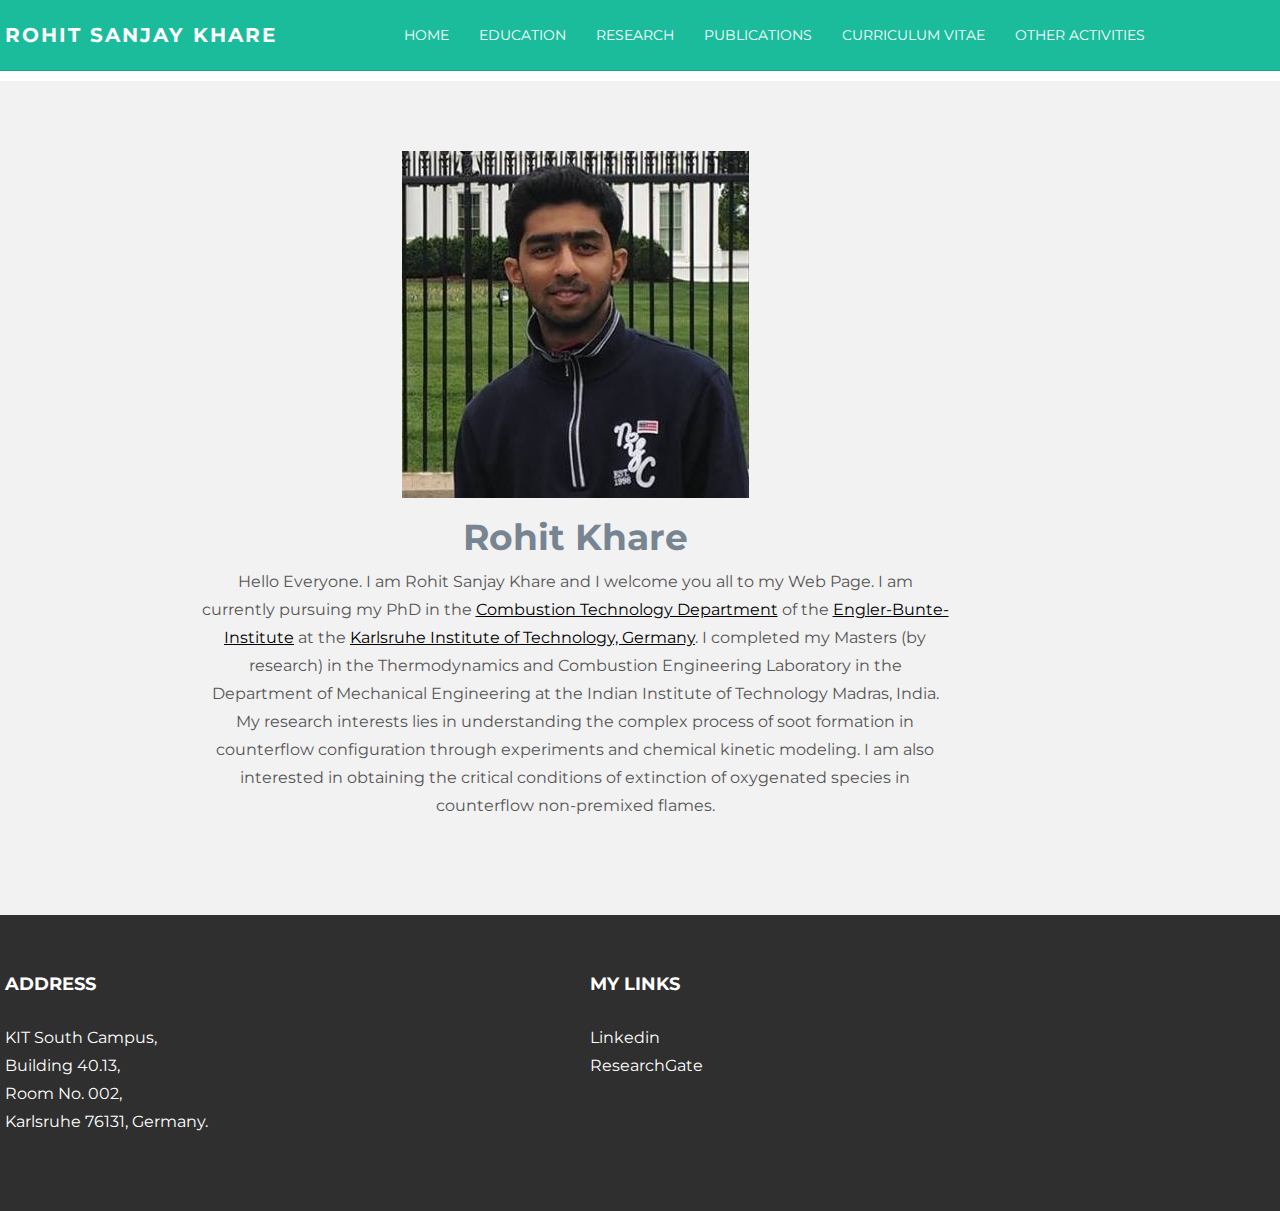
<file: index.html>
<!DOCTYPE html>
<html lang="en">
  <head>
    <!-- Global site tag (gtag.js) - Google Analytics -->
<script async src="https://www.googletagmanager.com/gtag/js?id=UA-128251594-1"></script>
<script>
  window.dataLayer = window.dataLayer || [];
  function gtag(){dataLayer.push(arguments);}
  gtag('js', new Date());

  gtag('config', 'UA-128251594-1');
</script>
  
    <meta charset="utf-8">
    <meta http-equiv="X-UA-Compatible" content="IE=edge">
    <meta name="viewport" content="width=device-width, initial-scale=1.0">
    <meta name="description" content="">
    <meta name="author" content="">
    <link rel="shortcut icon" href="../../docs-assets/ico/favicon.png">

    <title> Rohit </title>

    <!-- Bootstrap core CSS -->
    <link href="assets/css/bootstrap.css" rel="stylesheet">


    <!-- Custom styles for this template -->
    <link href="assets/css/main.css" rel="stylesheet">

    <script src="https://code.jquery.com/jquery-1.10.2.min.js"></script>
    <script src="assets/js/hover.zoom.js"></script>
    <script src="assets/js/hover.zoom.conf.js"></script>

    <!-- HTML5 shim and Respond.js IE8 support of HTML5 elements and media queries -->
    <!--[if lt IE 9]>
      <script src="https://oss.maxcdn.com/libs/html5shiv/3.7.0/html5shiv.js"></script>
      <script src="https://oss.maxcdn.com/libs/respond.js/1.3.0/respond.min.js"></script>
    <![endif]-->
  </head>

  <body>
    <!-- Static navbar -->
    <div class="navbar navbar-inverse navbar-static-top">
      <div class="container">
        <div class="navbar-header">
          <button type="button" class="navbar-toggle" data-toggle="collapse" data-target=".navbar-collapse">
            <span class="icon-bar"></span>
            <span class="icon-bar"></span>
            <span class="icon-bar"></span>
          </button>
          <a class="navbar-brand" href="index.html">Rohit Sanjay Khare</a>
        </div>
        <div class="navbar-collapse collapse">
          <ul class="nav navbar-nav navbar-right">
              <li><a href="index.html">Home</a></li>
            <li><a href="Education.html">Education</a></li>
            <li><a href="Research.html">Research</a></li>
            <li><a href="Publications.html">Publications</a></li>
            <li><a href="assets/img/CV.pdf" target="_blank">Curriculum Vitae</a></li>		  
            <li><a href="Extra.html">Other Activities</a></li>
          </ul>
        </div><!--/.nav-collapse -->
      </div>
    </div>

	<!-- +++++ Welcome Section +++++ -->
	<div id="ww">
	    <div class="container">
			<div class="row">
				<div class="col-lg-8 col-lg-offset-2 centered">
					<img src="assets/img/image2.jpg" alt=" Rohit">
					<h1> Rohit Khare </h1>
					<p>Hello Everyone. I am Rohit Sanjay Khare and I welcome you all to my Web Page. I am currently pursuing my PhD in the <a href="http://vbt.ebi.kit.edu/index.pl/Haupt_Menu_Institut/html/uebersicht.html" target="_blank"><font color='black'><u>Combustion Technology Department</u></font></a></li> of the <a href="http://www.ebi.kit.edu/index.pl/Haupt_Menu_Overview_M01/html/main.htm" target="_blank"><font color='black'><u>Engler-Bunte-Institute</u></font></a></li> at the <a href="http://kit.edu" target="_blank"><font color='black'><u>Karlsruhe Institute of Technology, Germany</u></font></a></li>. I completed my Masters (by research) in the Thermodynamics and Combustion Engineering Laboratory in the Department of Mechanical Engineering at the Indian Institute of Technology Madras, India. My research interests lies in understanding the complex process of soot formation in counterflow configuration through experiments and chemical kinetic modeling. I am also interested in obtaining the critical conditions of extinction of oxygenated species in counterflow non-premixed flames. <br\> 
						</p>
					<p></p>

				</div><!-- /col-lg-8 -->
			</div><!-- /row -->
	    </div> <!-- /container -->
	</div><!-- /ww -->


	<!-- +++++ Projects Section +++++ -->



	<!-- +++++ Footer Section +++++ -->

	<div id="footer">
		<div class="container">
			<div class="row">
				<div class="col-lg-6">
					<h4>Address</h4>
          <p>
						KIT South Campus,<br/>
		                                Building 40.13, <br/>                              
		                                Room No. 002,<br/>
						Karlsruhe 76131, Germany.
					</p>
				</div><!-- /col-lg-4 -->

				<div class="col-lg-5">
					<h4>My Links</h4>
					<p>
						<a href="https://www.linkedin.com/in/rohitkhare1493" target="_blank">Linkedin</a><br/>
	    					<a href="https://www.researchgate.net/profile/Rohit_Khare3" target="_blank">ResearchGate</a>
						
					</p>
				</div><!-- /col-lg-4 -->	


			</div>

		</div>
	</div>


    <!-- Bootstrap core JavaScript
    ================================================== -->
    <!-- Placed at the end of the document so the pages load faster -->
    <script src="assets/js/bootstrap.min.js"></script>
  </body>
</html>
</file>
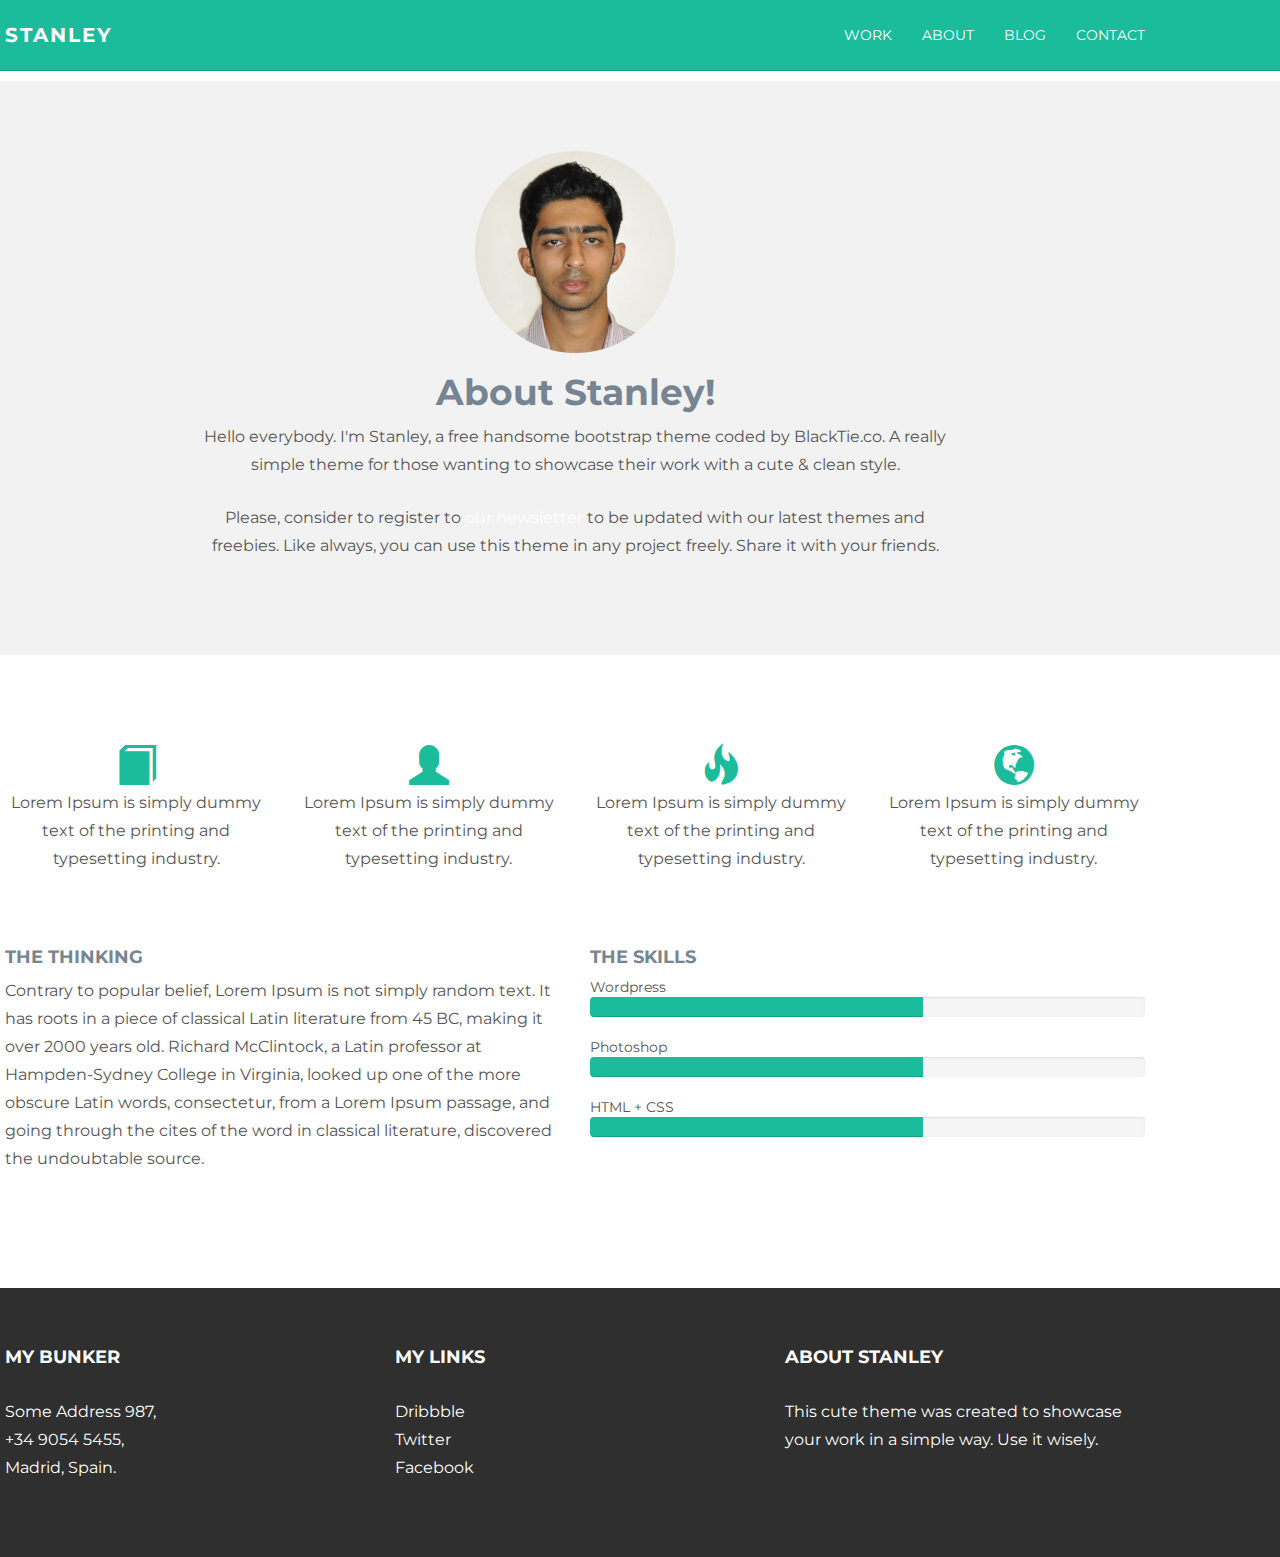
<file: about.html>
<!DOCTYPE html>
<html lang="en">
  <head>
    <meta charset="utf-8">
    <meta http-equiv="X-UA-Compatible" content="IE=edge">
    <meta name="viewport" content="width=device-width, initial-scale=1.0">
    <meta name="description" content="">
    <meta name="author" content="">
    <link rel="shortcut icon" href="../../docs-assets/ico/favicon.png">

    <title>STANLEY - Free Bootstrap Theme </title>

    <!-- Bootstrap core CSS -->
    <link href="assets/css/bootstrap.css" rel="stylesheet">


    <!-- Custom styles for this template -->
    <link href="assets/css/main.css" rel="stylesheet">

    <script src="https://code.jquery.com/jquery-1.10.2.min.js"></script>

    <!-- HTML5 shim and Respond.js IE8 support of HTML5 elements and media queries -->
    <!--[if lt IE 9]>
      <script src="https://oss.maxcdn.com/libs/html5shiv/3.7.0/html5shiv.js"></script>
      <script src="https://oss.maxcdn.com/libs/respond.js/1.3.0/respond.min.js"></script>
    <![endif]-->
  </head>

  <body>

    <!-- Static navbar -->
    <div class="navbar navbar-inverse navbar-static-top">
      <div class="container">
        <div class="navbar-header">
          <button type="button" class="navbar-toggle" data-toggle="collapse" data-target=".navbar-collapse">
            <span class="icon-bar"></span>
            <span class="icon-bar"></span>
            <span class="icon-bar"></span>
          </button>
          <a class="navbar-brand" href="index.html">STANLEY</a>
        </div>
        <div class="navbar-collapse collapse">
          <ul class="nav navbar-nav navbar-right">
            <li><a href="work.html">Work</a></li>
            <li><a href="about.html">About</a></li>
            <li><a href="blog.html">Blog</a></li>
            <li><a href="contact.html">Contact</a></li>
          </ul>
        </div><!--/.nav-collapse -->
      </div>
    </div>

	<!-- +++++ Welcome Section +++++ -->
	<div id="ww">
	    <div class="container">
			<div class="row">
				<div class="col-lg-8 col-lg-offset-2 centered">
					<img src="assets/img/user.png" alt="Stanley">
					<h1>About Stanley!</h1>
					<p>Hello everybody. I'm Stanley, a free handsome bootstrap theme coded by BlackTie.co. A really simple theme for those wanting to showcase their work with a cute & clean style.</p>
					<p>Please, consider to register to <a href="http://eepurl.com/IcgkX">our newsletter</a> to be updated with our latest themes and freebies. Like always, you can use this theme in any project freely. Share it with your friends.</p>
				
				</div><!-- /col-lg-8 -->
			</div><!-- /row -->
	    </div> <!-- /container -->
	</div><!-- /ww -->
	
	
	<!-- +++++ Information Section +++++ -->
	
	<div class="container pt">
		<div class="row mt centered">	
			<div class="col-lg-3">
				<span class="glyphicon glyphicon-book"></span>
				<p>Lorem Ipsum is simply dummy text of the printing and typesetting industry.</p>
			</div>
			
			<div class="col-lg-3">
				<span class="glyphicon glyphicon-user"></span>
				<p>Lorem Ipsum is simply dummy text of the printing and typesetting industry.</p>
			</div>

			<div class="col-lg-3">
				<span class="glyphicon glyphicon-fire"></span>
				<p>Lorem Ipsum is simply dummy text of the printing and typesetting industry.</p>
			</div>

			<div class="col-lg-3">
				<span class="glyphicon glyphicon-globe"></span>
				<p>Lorem Ipsum is simply dummy text of the printing and typesetting industry.</p>
			</div>
		</div><!-- /row -->
		
		<div class="row mt">
			<div class="col-lg-6">
				<h4>THE THINKING</h4>
				<p>Contrary to popular belief, Lorem Ipsum is not simply random text. It has roots in a piece of classical Latin literature from 45 BC, making it over 2000 years old. Richard McClintock, a Latin professor at Hampden-Sydney College in Virginia, looked up one of the more obscure Latin words, consectetur, from a Lorem Ipsum passage, and going through the cites of the word in classical literature, discovered the undoubtable source.</p>
			</div><!-- /colg-lg-6 -->
			
			<div class="col-lg-6">
				<h4>THE SKILLS</h4>
				Wordpress
				<div class="progress">
					<div class="progress-bar progress-bar-theme" role="progressbar" aria-valuenow="60" aria-valuemin="0" aria-valuemax="100" style="width: 60%;">
						<span class="sr-only">60% Complete</span>
					</div>
				</div>

				Photoshop
				<div class="progress">
					<div class="progress-bar progress-bar-theme" role="progressbar" aria-valuenow="80" aria-valuemin="0" aria-valuemax="100" style="width: 60%;">
						<span class="sr-only">80% Complete</span>
					</div>
				</div>
				
				HTML + CSS
				<div class="progress">
					<div class="progress-bar progress-bar-theme" role="progressbar" aria-valuenow="95" aria-valuemin="0" aria-valuemax="100" style="width: 60%;">
						<span class="sr-only">95% Complete</span>
					</div>
				</div>

			</div><!-- /col-lg-6 -->
		</div><!-- /row -->
	</div><!-- /container -->
	
	
	<!-- +++++ Footer Section +++++ -->
	
	<div id="footer">
		<div class="container">
			<div class="row">
				<div class="col-lg-4">
					<h4>My Bunker</h4>
					<p>
						Some Address 987,<br/>
						+34 9054 5455, <br/>
						Madrid, Spain.
					</p>
				</div><!-- /col-lg-4 -->
				
				<div class="col-lg-4">
					<h4>My Links</h4>
					<p>
						<a href="#">Dribbble</a><br/>
						<a href="#">Twitter</a><br/>
						<a href="#">Facebook</a>
					</p>
				</div><!-- /col-lg-4 -->
				
				<div class="col-lg-4">
					<h4>About Stanley</h4>
					<p>This cute theme was created to showcase your work in a simple way. Use it wisely.</p>
				</div><!-- /col-lg-4 -->
			
			</div>
		
		</div>
	</div>
	

    <!-- Bootstrap core JavaScript
    ================================================== -->
    <!-- Placed at the end of the document so the pages load faster -->
    <script src="assets/js/bootstrap.min.js"></script>
  </body>
</html>
</file>
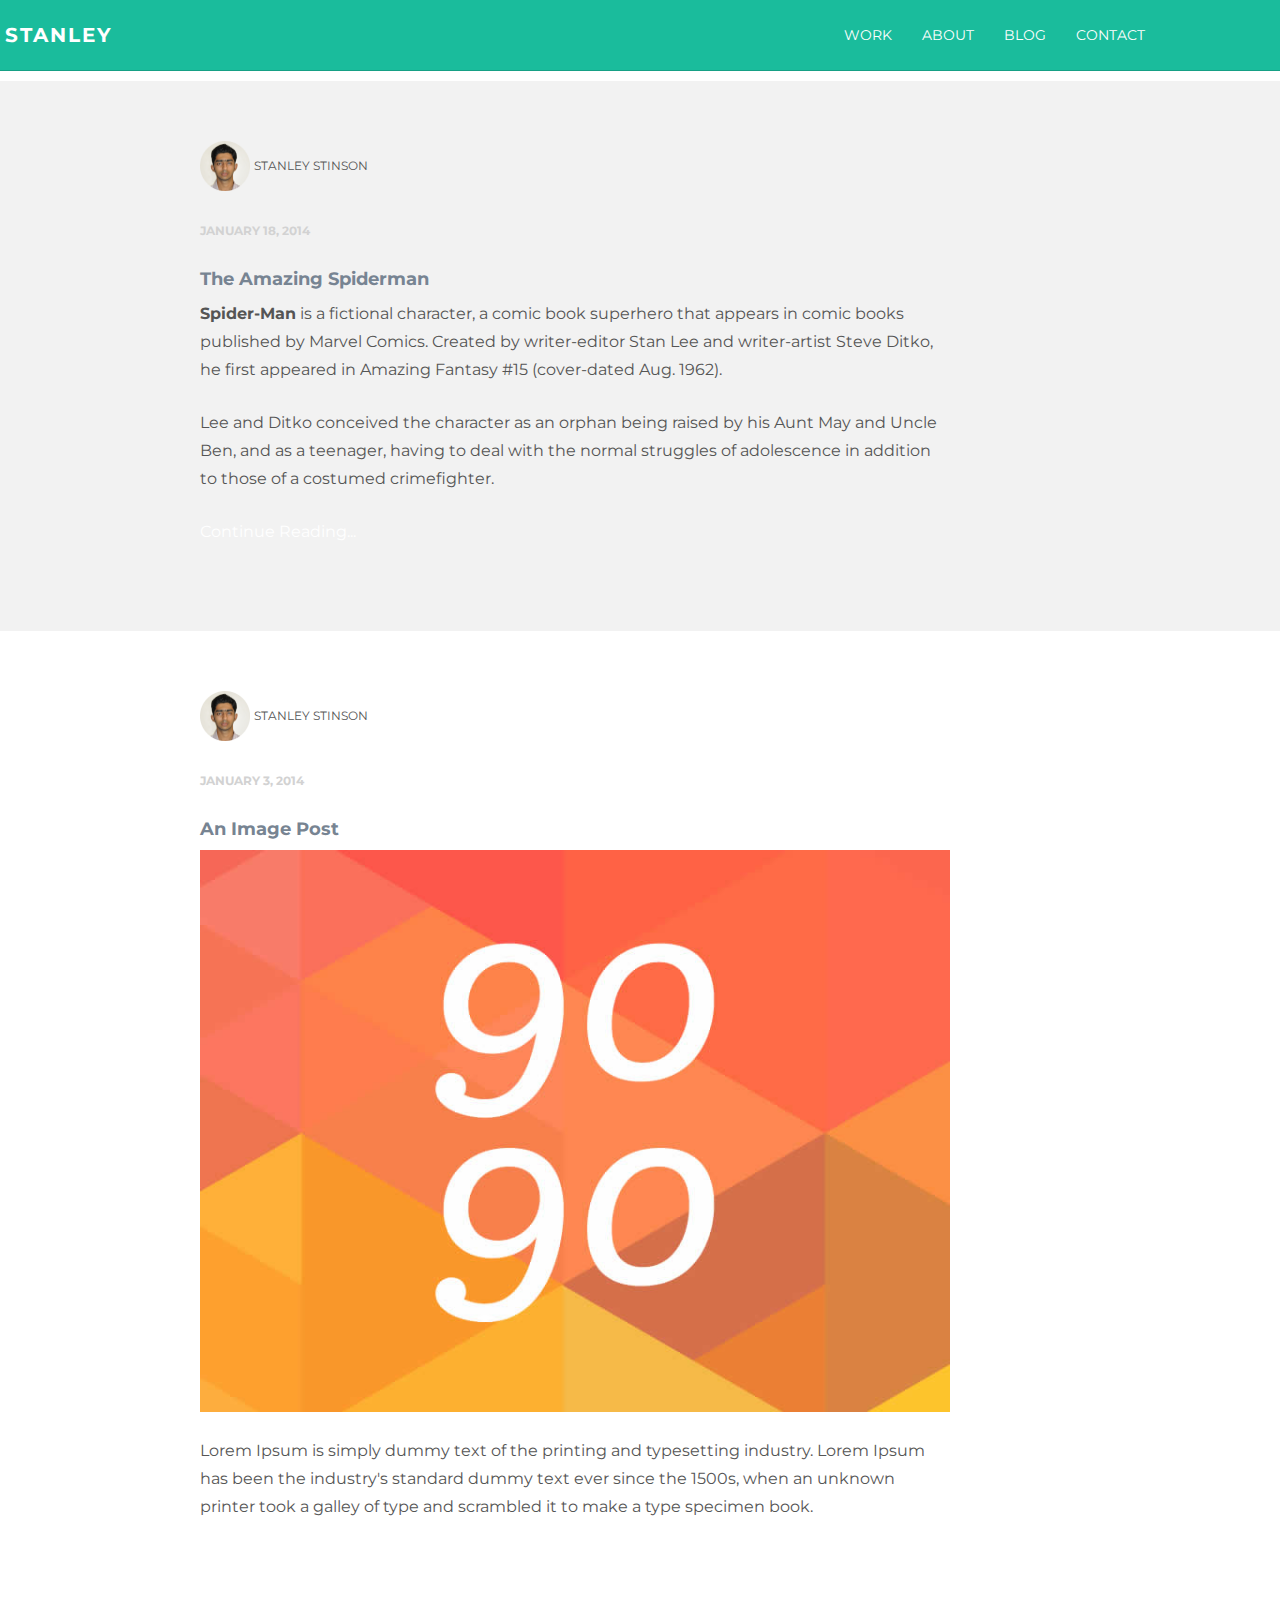
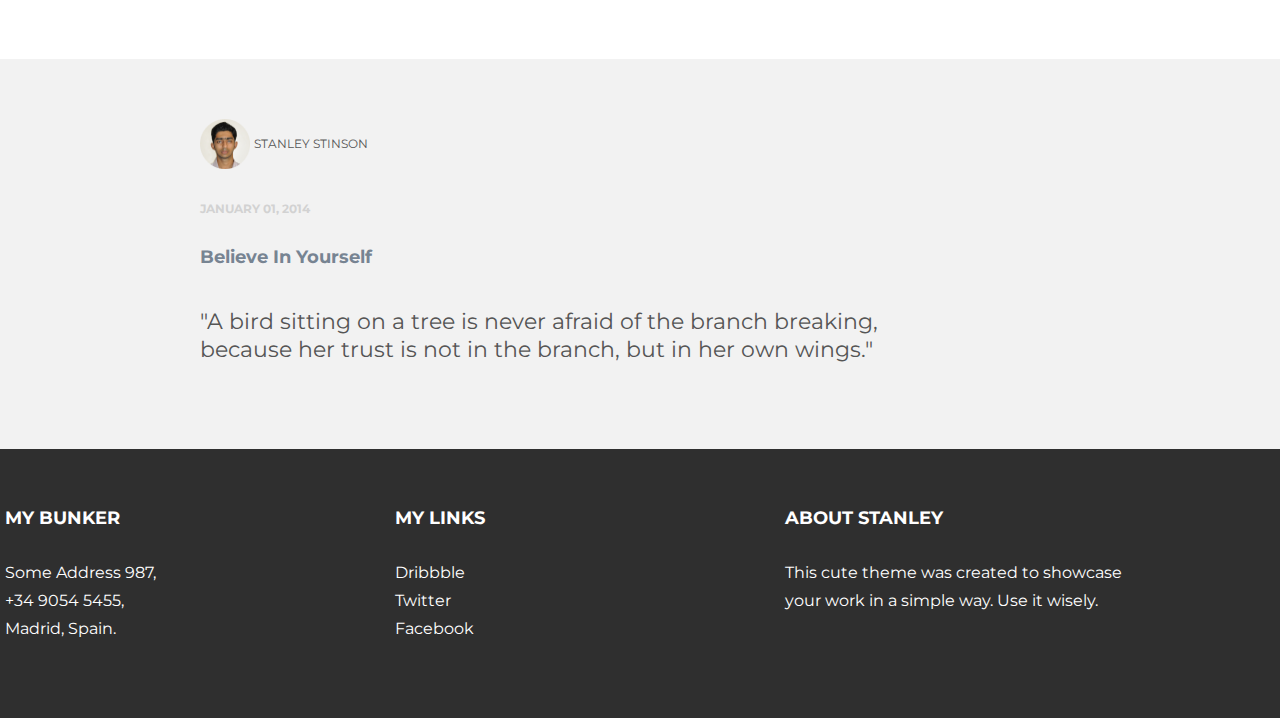
<file: blog.html>
<!DOCTYPE html>
<html lang="en">
  <head>
    <meta charset="utf-8">
    <meta http-equiv="X-UA-Compatible" content="IE=edge">
    <meta name="viewport" content="width=device-width, initial-scale=1.0">
    <meta name="description" content="">
    <meta name="author" content="">
    <link rel="shortcut icon" href="../../docs-assets/ico/favicon.png">

    <title>STANLEY - Free Bootstrap Theme </title>

    <!-- Bootstrap core CSS -->
    <link href="assets/css/bootstrap.css" rel="stylesheet">


    <!-- Custom styles for this template -->
    <link href="assets/css/main.css" rel="stylesheet">

    <script src="https://code.jquery.com/jquery-1.10.2.min.js"></script>

    <!-- HTML5 shim and Respond.js IE8 support of HTML5 elements and media queries -->
    <!--[if lt IE 9]>
      <script src="https://oss.maxcdn.com/libs/html5shiv/3.7.0/html5shiv.js"></script>
      <script src="https://oss.maxcdn.com/libs/respond.js/1.3.0/respond.min.js"></script>
    <![endif]-->
  </head>

  <body>

    <!-- Static navbar -->
    <div class="navbar navbar-inverse navbar-static-top">
      <div class="container">
        <div class="navbar-header">
          <button type="button" class="navbar-toggle" data-toggle="collapse" data-target=".navbar-collapse">
            <span class="icon-bar"></span>
            <span class="icon-bar"></span>
            <span class="icon-bar"></span>
          </button>
          <a class="navbar-brand" href="index.html">STANLEY</a>
        </div>
        <div class="navbar-collapse collapse">
          <ul class="nav navbar-nav navbar-right">
            <li><a href="work.html">Work</a></li>
            <li><a href="about.html">About</a></li>
            <li><a href="blog.html">Blog</a></li>
            <li><a href="contact.html">Contact</a></li>
          </ul>
        </div><!--/.nav-collapse -->
      </div>
    </div>

	<!-- +++++ Posts Lists +++++ -->
	<!-- +++++ First Post +++++ -->
	<div id="grey">
	    <div class="container">
			<div class="row">
				<div class="col-lg-8 col-lg-offset-2">
					<p><img src="assets/img/user.png" width="50px" height="50px"> <ba>Stanley Stinson</ba></p>
					<p><bd>January 18, 2014</bd></p>
					<h4>The Amazing Spiderman</h4>
					<p><b>Spider-Man</b> is a fictional character, a comic book superhero that appears in comic books published by Marvel Comics. Created by writer-editor Stan Lee and writer-artist Steve Ditko, he first appeared in Amazing Fantasy #15 (cover-dated Aug. 1962). </p>
					<p>Lee and Ditko conceived the character as an orphan being raised by his Aunt May and Uncle Ben, and as a teenager, having to deal with the normal struggles of adolescence in addition to those of a costumed crimefighter.</p>
					<p><a href="blog01.html">Continue Reading...</a></p>
				</div>

			</div><!-- /row -->
	    </div> <!-- /container -->
	</div><!-- /grey -->
	
	<!-- +++++ Second Post +++++ -->
	<div id="white">
	    <div class="container">
			<div class="row">
				<div class="col-lg-8 col-lg-offset-2">
					<p><img src="assets/img/user.png" width="50px" height="50px"> <ba>Stanley Stinson</ba></p>
					<p><bd>January 3, 2014</bd></p>
					<h4>An Image Post</h4>
					<p><img class="img-responsive" src="assets/img/blog01.jpg" alt=""></p>
					<p>Lorem Ipsum is simply dummy text of the printing and typesetting industry. Lorem Ipsum has been the industry's standard dummy text ever since the 1500s, when an unknown printer took a galley of type and scrambled it to make a type specimen book.</p>
					<p><a href="blog01.html">Continue Reading...</a></p>
				</div>

			</div><!-- /row -->
	    </div> <!-- /container -->
	</div><!-- /white -->
	
	<!-- +++++ Third Post +++++ -->
	<div id="grey">
	    <div class="container">
			<div class="row">
				<div class="col-lg-8 col-lg-offset-2">
					<p><img src="assets/img/user.png" width="50px" height="50px"> <ba>Stanley Stinson</ba></p>
					<p><bd>January 01, 2014</bd></p>
					<h4>Believe In Yourself</h4>
					<p class="bq">"A bird sitting on a tree is never afraid of the branch breaking, because her trust is not in the branch, but in her own wings."</p>
				</div>

			</div><!-- /row -->
	    </div> <!-- /container -->
	</div><!-- /grey -->
	
	
	
	<!-- +++++ Footer Section +++++ -->
	
	<div id="footer">
		<div class="container">
			<div class="row">
				<div class="col-lg-4">
					<h4>My Bunker</h4>
					<p>
						Some Address 987,<br/>
						+34 9054 5455, <br/>
						Madrid, Spain.
					</p>
				</div><!-- /col-lg-4 -->
				
				<div class="col-lg-4">
					<h4>My Links</h4>
					<p>
						<a href="#">Dribbble</a><br/>
						<a href="#">Twitter</a><br/>
						<a href="#">Facebook</a>
					</p>
				</div><!-- /col-lg-4 -->
				
				<div class="col-lg-4">
					<h4>About Stanley</h4>
					<p>This cute theme was created to showcase your work in a simple way. Use it wisely.</p>
				</div><!-- /col-lg-4 -->
			
			</div>
		
		</div>
	</div>
	

    <!-- Bootstrap core JavaScript
    ================================================== -->
    <!-- Placed at the end of the document so the pages load faster -->
    <script src="assets/js/bootstrap.min.js"></script>
  </body>
</html>
</file>
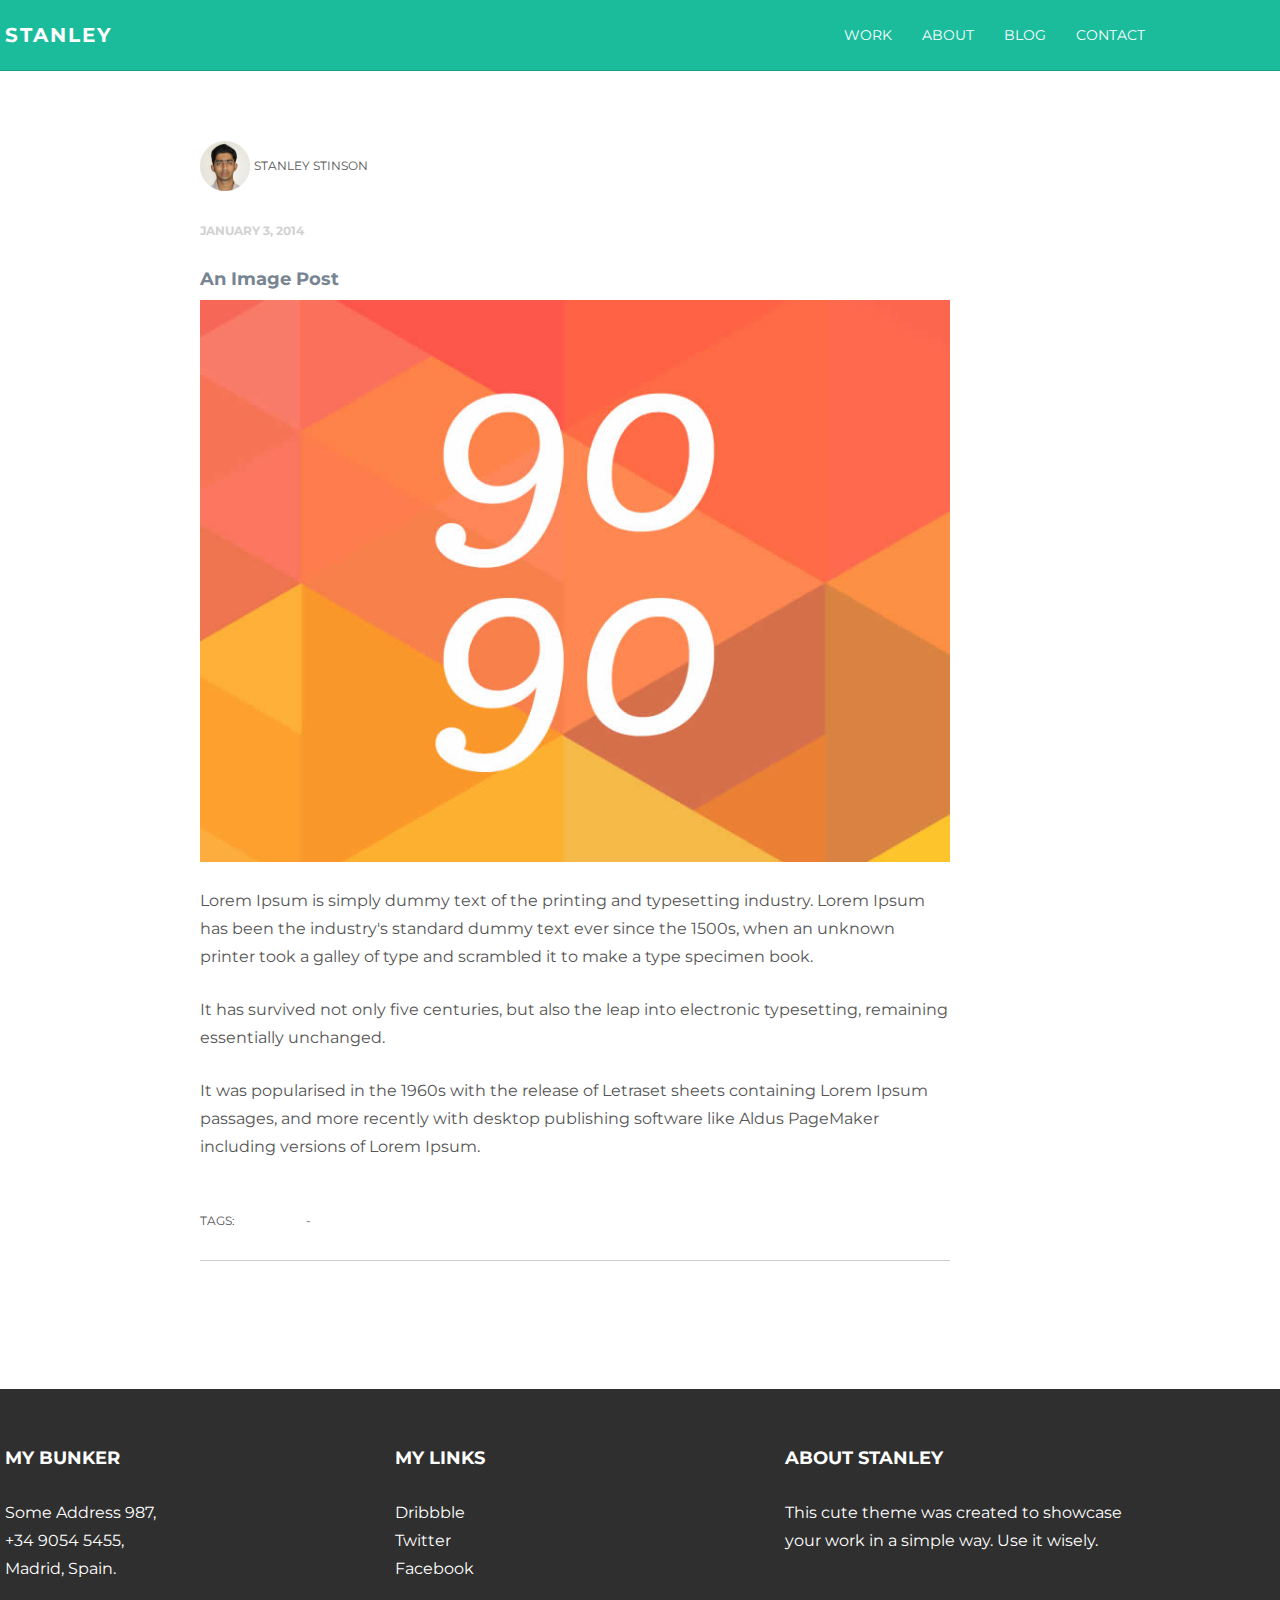
<file: blog01.html>
<!DOCTYPE html>
<html lang="en">
  <head>
    <meta charset="utf-8">
    <meta http-equiv="X-UA-Compatible" content="IE=edge">
    <meta name="viewport" content="width=device-width, initial-scale=1.0">
    <meta name="description" content="">
    <meta name="author" content="">
    <link rel="shortcut icon" href="../../docs-assets/ico/favicon.png">

    <title>STANLEY - Free Bootstrap Theme </title>

    <!-- Bootstrap core CSS -->
    <link href="assets/css/bootstrap.css" rel="stylesheet">


    <!-- Custom styles for this template -->
    <link href="assets/css/main.css" rel="stylesheet">

    <script src="https://code.jquery.com/jquery-1.10.2.min.js"></script>

    <!-- HTML5 shim and Respond.js IE8 support of HTML5 elements and media queries -->
    <!--[if lt IE 9]>
      <script src="https://oss.maxcdn.com/libs/html5shiv/3.7.0/html5shiv.js"></script>
      <script src="https://oss.maxcdn.com/libs/respond.js/1.3.0/respond.min.js"></script>
    <![endif]-->
  </head>

  <body>

    <!-- Static navbar -->
    <div class="navbar navbar-inverse navbar-static-top">
      <div class="container">
        <div class="navbar-header">
          <button type="button" class="navbar-toggle" data-toggle="collapse" data-target=".navbar-collapse">
            <span class="icon-bar"></span>
            <span class="icon-bar"></span>
            <span class="icon-bar"></span>
          </button>
          <a class="navbar-brand" href="index.html">STANLEY</a>
        </div>
        <div class="navbar-collapse collapse">
          <ul class="nav navbar-nav navbar-right">
            <li><a href="work.html">Work</a></li>
            <li><a href="about.html">About</a></li>
            <li><a href="blog.html">Blog</a></li>
            <li><a href="contact.html">Contact</a></li>
          </ul>
        </div><!--/.nav-collapse -->
      </div>
    </div>

	
	<!-- +++++ Post +++++ -->
	<div id="white">
	    <div class="container">
			<div class="row">
				<div class="col-lg-8 col-lg-offset-2">
					<p><img src="assets/img/user.png" width="50px" height="50px"> <ba>Stanley Stinson</ba></p>
					<p><bd>January 3, 2014</bd></p>
					<h4>An Image Post</h4>
					<p><img class="img-responsive" src="assets/img/blog01.jpg" alt=""></p>
					<p>Lorem Ipsum is simply dummy text of the printing and typesetting industry. Lorem Ipsum has been the industry's standard dummy text ever since the 1500s, when an unknown printer took a galley of type and scrambled it to make a type specimen book.</p>
					<p>It has survived not only five centuries, but also the leap into electronic typesetting, remaining essentially unchanged.</p>
					<p>It was popularised in the 1960s with the release of Letraset sheets containing Lorem Ipsum passages, and more recently with desktop publishing software like Aldus PageMaker including versions of Lorem Ipsum.</p>
					<br>
					<p><bt>TAGS: <a href="#">Wordpress</a> - <a href="#">Web Design</a></bt></p>
					<hr>
					<p><a href="blog.html"># Back</a></p>
				</div>

			</div><!-- /row -->
	    </div> <!-- /container -->
	</div><!-- /white -->
	
	
	
	
	<!-- +++++ Footer Section +++++ -->
	
	<div id="footer">
		<div class="container">
			<div class="row">
				<div class="col-lg-4">
					<h4>My Bunker</h4>
					<p>
						Some Address 987,<br/>
						+34 9054 5455, <br/>
						Madrid, Spain.
					</p>
				</div><!-- /col-lg-4 -->
				
				<div class="col-lg-4">
					<h4>My Links</h4>
					<p>
						<a href="#">Dribbble</a><br/>
						<a href="#">Twitter</a><br/>
						<a href="#">Facebook</a>
					</p>
				</div><!-- /col-lg-4 -->
				
				<div class="col-lg-4">
					<h4>About Stanley</h4>
					<p>This cute theme was created to showcase your work in a simple way. Use it wisely.</p>
				</div><!-- /col-lg-4 -->
			
			</div>
		
		</div>
	</div>
	

    <!-- Bootstrap core JavaScript
    ================================================== -->
    <!-- Placed at the end of the document so the pages load faster -->
    <script src="assets/js/bootstrap.min.js"></script>
  </body>
</html>
</file>
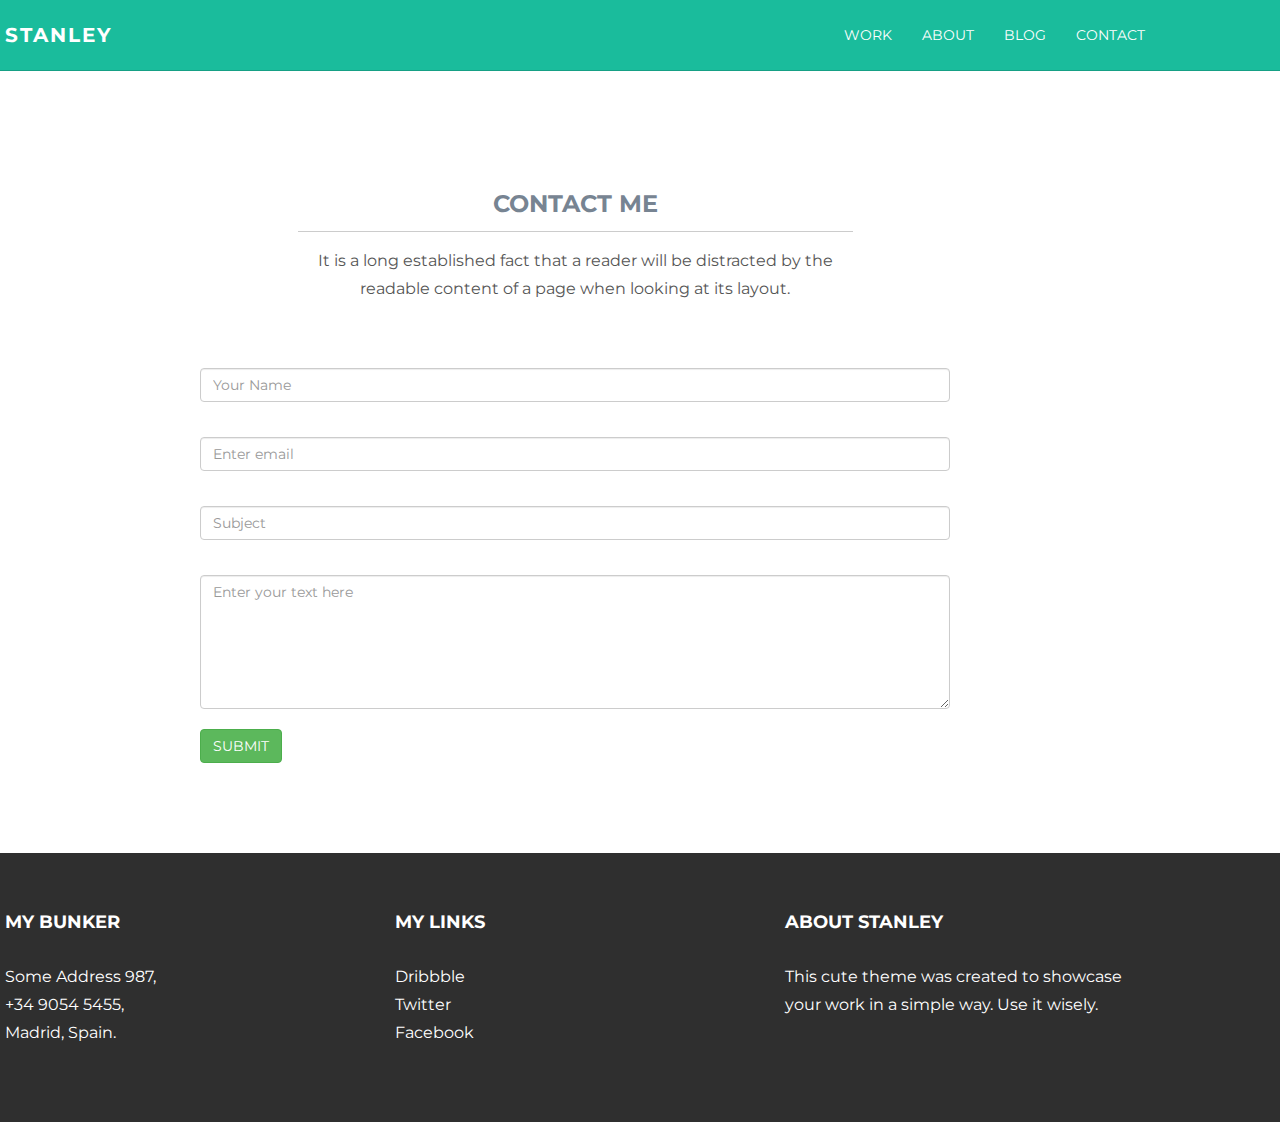
<file: contact.html>
<!DOCTYPE html>
<html lang="en">
  <head>
    <meta charset="utf-8">
    <meta http-equiv="X-UA-Compatible" content="IE=edge">
    <meta name="viewport" content="width=device-width, initial-scale=1.0">
    <meta name="description" content="">
    <meta name="author" content="">
    <link rel="shortcut icon" href="../../docs-assets/ico/favicon.png">

    <title>STANLEY - Free Bootstrap Theme </title>

    <!-- Bootstrap core CSS -->
    <link href="assets/css/bootstrap.css" rel="stylesheet">


    <!-- Custom styles for this template -->
    <link href="assets/css/main.css" rel="stylesheet">

    <script src="https://code.jquery.com/jquery-1.10.2.min.js"></script>
    <script src="assets/js/hover.zoom.js"></script>
    <script src="assets/js/hover.zoom.conf.js"></script>

    <!-- HTML5 shim and Respond.js IE8 support of HTML5 elements and media queries -->
    <!--[if lt IE 9]>
      <script src="https://oss.maxcdn.com/libs/html5shiv/3.7.0/html5shiv.js"></script>
      <script src="https://oss.maxcdn.com/libs/respond.js/1.3.0/respond.min.js"></script>
    <![endif]-->
  </head>

  <body>

    <!-- Static navbar -->
    <div class="navbar navbar-inverse navbar-static-top">
      <div class="container">
        <div class="navbar-header">
          <button type="button" class="navbar-toggle" data-toggle="collapse" data-target=".navbar-collapse">
            <span class="icon-bar"></span>
            <span class="icon-bar"></span>
            <span class="icon-bar"></span>
          </button>
          <a class="navbar-brand" href="index.html">STANLEY</a>
        </div>
        <div class="navbar-collapse collapse">
          <ul class="nav navbar-nav navbar-right">
            <li><a href="work.html">Work</a></li>
            <li><a href="about.html">About</a></li>
            <li><a href="blog.html">Blog</a></li>
            <li><a href="contact.html">Contact</a></li>
          </ul>
        </div><!--/.nav-collapse -->
      </div>
    </div>
	
	
	<!-- +++++ Contact Section +++++ -->
	
	<div class="container pt">
		<div class="row mt">
			<div class="col-lg-6 col-lg-offset-3 centered">
				<h3>CONTACT ME</h3>
				<hr>
				<p>It is a long established fact that a reader will be distracted by the readable content of a page when looking at its layout.</p>
			</div>
		</div>
		<div class="row mt">	
			<div class="col-lg-8 col-lg-offset-2">
				<form role="form">
				  <div class="form-group">
				    <input type="name" class="form-control" id="NameInputEmail1" placeholder="Your Name">
				    <br>
				  </div>
				  <div class="form-group">
				    <input type="email" class="form-control" id="exampleInputEmail1" placeholder="Enter email">
				    <br>
				  </div>
				  <div class="form-group">
				    <input type="email" class="form-control" id="subjectEmail1" placeholder="Subject">
				    <br>
				  </div>
				  <textarea class="form-control" rows="6" placeholder="Enter your text here"></textarea>
				    <br>
				  <button type="submit" class="btn btn-success">SUBMIT</button>
				</form>    			
			</div>
		</div><!-- /row -->
	</div><!-- /container -->
	
	
	<!-- +++++ Footer Section +++++ -->
	
	<div id="footer">
		<div class="container">
			<div class="row">
				<div class="col-lg-4">
					<h4>My Bunker</h4>
					<p>
						Some Address 987,<br/>
						+34 9054 5455, <br/>
						Madrid, Spain.
					</p>
				</div><!-- /col-lg-4 -->
				
				<div class="col-lg-4">
					<h4>My Links</h4>
					<p>
						<a href="#">Dribbble</a><br/>
						<a href="#">Twitter</a><br/>
						<a href="#">Facebook</a>
					</p>
				</div><!-- /col-lg-4 -->
				
				<div class="col-lg-4">
					<h4>About Stanley</h4>
					<p>This cute theme was created to showcase your work in a simple way. Use it wisely.</p>
				</div><!-- /col-lg-4 -->
			
			</div>
		
		</div>
	</div>
	

    <!-- Bootstrap core JavaScript
    ================================================== -->
    <!-- Placed at the end of the document so the pages load faster -->
    <script src="assets/js/bootstrap.min.js"></script>
  </body>
</html>
</file>
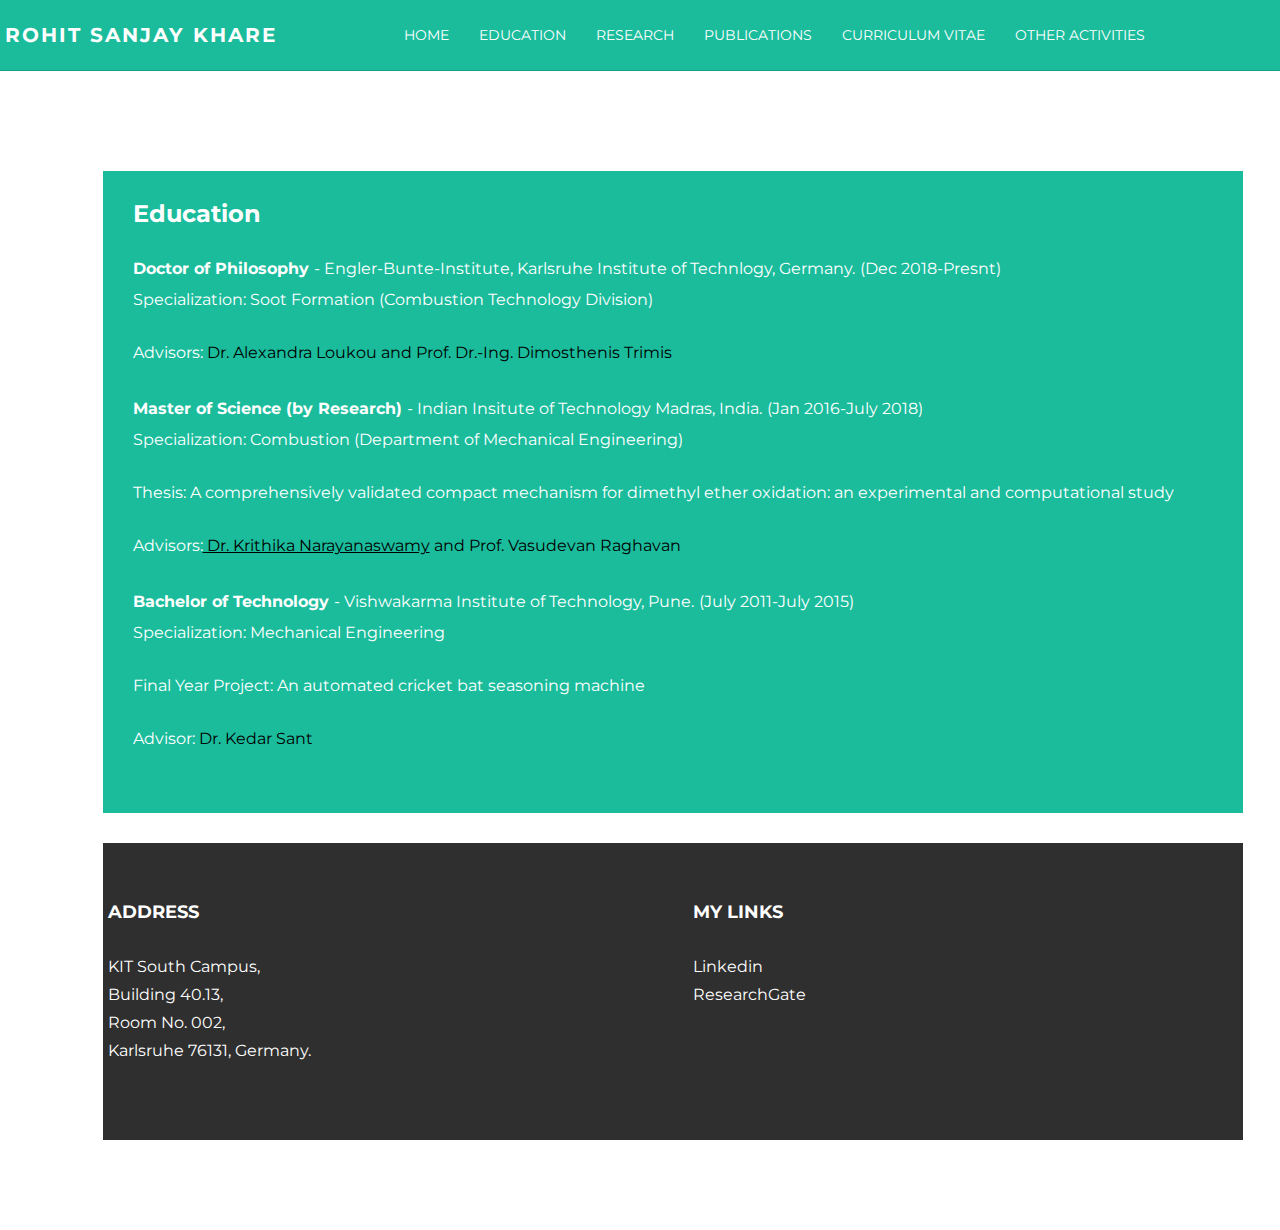
<file: Education.html>
<!DOCTYPE html>
<html lang="en">
  <head>
	  <!-- Global site tag (gtag.js) - Google Analytics -->
<script async src="https://www.googletagmanager.com/gtag/js?id=UA-128251594-1"></script>
<script>
  window.dataLayer = window.dataLayer || [];
  function gtag(){dataLayer.push(arguments);}
  gtag('js', new Date());

  gtag('config', 'UA-128251594-1');
</script>

    <meta charset="utf-8">
    <meta http-equiv="X-UA-Compatible" content="IE=edge">
    <meta name="viewport" content="width=device-width, initial-scale=1.0">
    <meta name="description" content="">
    <meta name="author" content="">
    <link rel="shortcut icon" href="../../docs-assets/ico/favicon.png">

    <title>Rohit - Education </title>

    <!-- Bootstrap core CSS -->
    <link href="assets/css/bootstrap.css" rel="stylesheet">


    <!-- Custom styles for this template -->
    <link href="assets/css/main.css" rel="stylesheet">

    <script src="https://code.jquery.com/jquery-1.10.2.min.js"></script>
    <script src="assets/js/hover.zoom.js"></script>
    <script src="assets/js/hover.zoom.conf.js"></script>

    <!-- HTML5 shim and Respond.js IE8 support of HTML5 elements and media queries -->
    <!--[if lt IE 9]>
      <script src="https://oss.maxcdn.com/libs/html5shiv/3.7.0/html5shiv.js"></script>
      <script src="https://oss.maxcdn.com/libs/respond.js/1.3.0/respond.min.js"></script>
    <![endif]-->
  </head>

  <body>

    <!-- Static navbar -->
    <div class="navbar navbar-inverse navbar-static-top">
      <div class="container">
        <div class="navbar-header">
          <button type="button" class="navbar-toggle" data-toggle="collapse" data-target=".navbar-collapse">
            <span class="icon-bar"></span>
            <span class="icon-bar"></span>
            <span class="icon-bar"></span>
          </button>
            <a class="navbar-brand" href="index.html">Rohit Sanjay Khare</a>
        </div>
        <div class="navbar-collapse collapse">
          <ul class="nav navbar-nav navbar-right">
            <li><a href="index.html">Home</a></li>
          <li><a href="Education.html">Education</a></li>
          <li><a href="Research.html">Research</a></li>
          <li><a href="Publications.html">Publications</a></li>
	  <li><a href="assets/img/CV.pdf" target="_blank">Curriculum Vitae</a></li>	  
          <li><a href="Extra.html">Other Activities</a></li>
          </ul>
        </div><!--/.nav-collapse -->
      </div>
    </div>


	<!-- +++++ Education Section +++++ -->

	<div class="container pt">
		<div class="row mt">
			<div class="col-lg-12 col-lg-offset-1 ">
        <section class="experience section">
            <div class="section-inner">
                <h2 class="heading">Education</h2>
                <div class="content">

			<div class="item">
                        <h3 class="title">Doctor of Philosophy <span class="place"><a href="http://vbt.ebi.kit.edu/index.pl/Haupt_Menu_Institut/html/uebersicht.html" target="_blank">- Engler-Bunte-Institute, Karlsruhe Institute of Technlogy, Germany.</a></span> <span class="year">(Dec 2018-Presnt)</span></h3>
                        <p> Specialization: Soot Formation (Combustion Technology Division) </p>
        <!--<p> Thesis: A comprehensively validated compact mechanism for dimethyl ether oxidation: an experimental and computational study </p>-->
        <p> Advisors:<font color='black'> Dr. Alexandra Loukou and Prof. Dr.-Ing. Dimosthenis Trimis</font></p>

                        </div><!--//item-->
			
                    <div class="item">
                        <h3 class="title">Master of Science (by Research) <span class="place"><a href="https://mech.iitm.ac.in/meiitm" target="_blank">- Indian Insitute of Technology Madras, India.</a></span> <span class="year">(Jan 2016-July 2018)</span></h3>
                        <p> Specialization: Combustion (Department of Mechanical Engineering) </p>
        <p> Thesis: A comprehensively validated compact mechanism for dimethyl ether oxidation: an experimental and computational study </p>
        <p> Advisors:<a href="https://krithikasivaram.github.io" target="_blank"><font color='black'><u> Dr. Krithika Narayanaswamy</u></a> and Prof. Vasudevan Raghavan</font></p>

                        </div><!--//item-->

                    <div class="item">
                        <h3 class="title"> Bachelor of Technology <span class="place"><a href="http://www.vit.edu/Mechanical/" target="_blank">- Vishwakarma Institute of Technology, Pune.</a></span> <span class="year">(July 2011-July 2015)</span></h3>
                         <p> Specialization: Mechanical Engineering </p>
	<p> Final Year Project:  An automated cricket bat seasoning machine</p>
	<p> Advisor:<font color='black'> Dr. Kedar Sant</font>   
                                                </div><!--//item-->

                </div><!--//content-->
            </div><!--//section-inner-->
        </section><!--//section-->


	<!-- +++++ Footer Section +++++ -->

	<div id="footer">
		<div class="container">
			<div class="row">
				<div class="col-lg-6">
					<h4>Address</h4>
          <p>
						KIT South Campus,<br/>
		                                Building 40.13, <br/>                              
		                                Room No. 002,<br/>
						Karlsruhe 76131, Germany.
					</p>
				</div><!-- /col-lg-4 -->

				<div class="col-lg-5">
					<h4>My Links</h4>
					<p>
						<a href="https://www.linkedin.com/in/rohitkhare1493" target="_blank">Linkedin</a><br/>
	    					<a href="https://www.researchgate.net/profile/Rohit_Khare3" target="_blank">ResearchGate</a>
						
					</p>
				</div><!-- /col-lg-4 -->	


			</div>

		</div>
	</div>


    <!-- Bootstrap core JavaScript
    ================================================== -->
    <!-- Placed at the end of the document so the pages load faster -->
    <script src="assets/js/bootstrap.min.js"></script>
  </body>
</html>
</file>
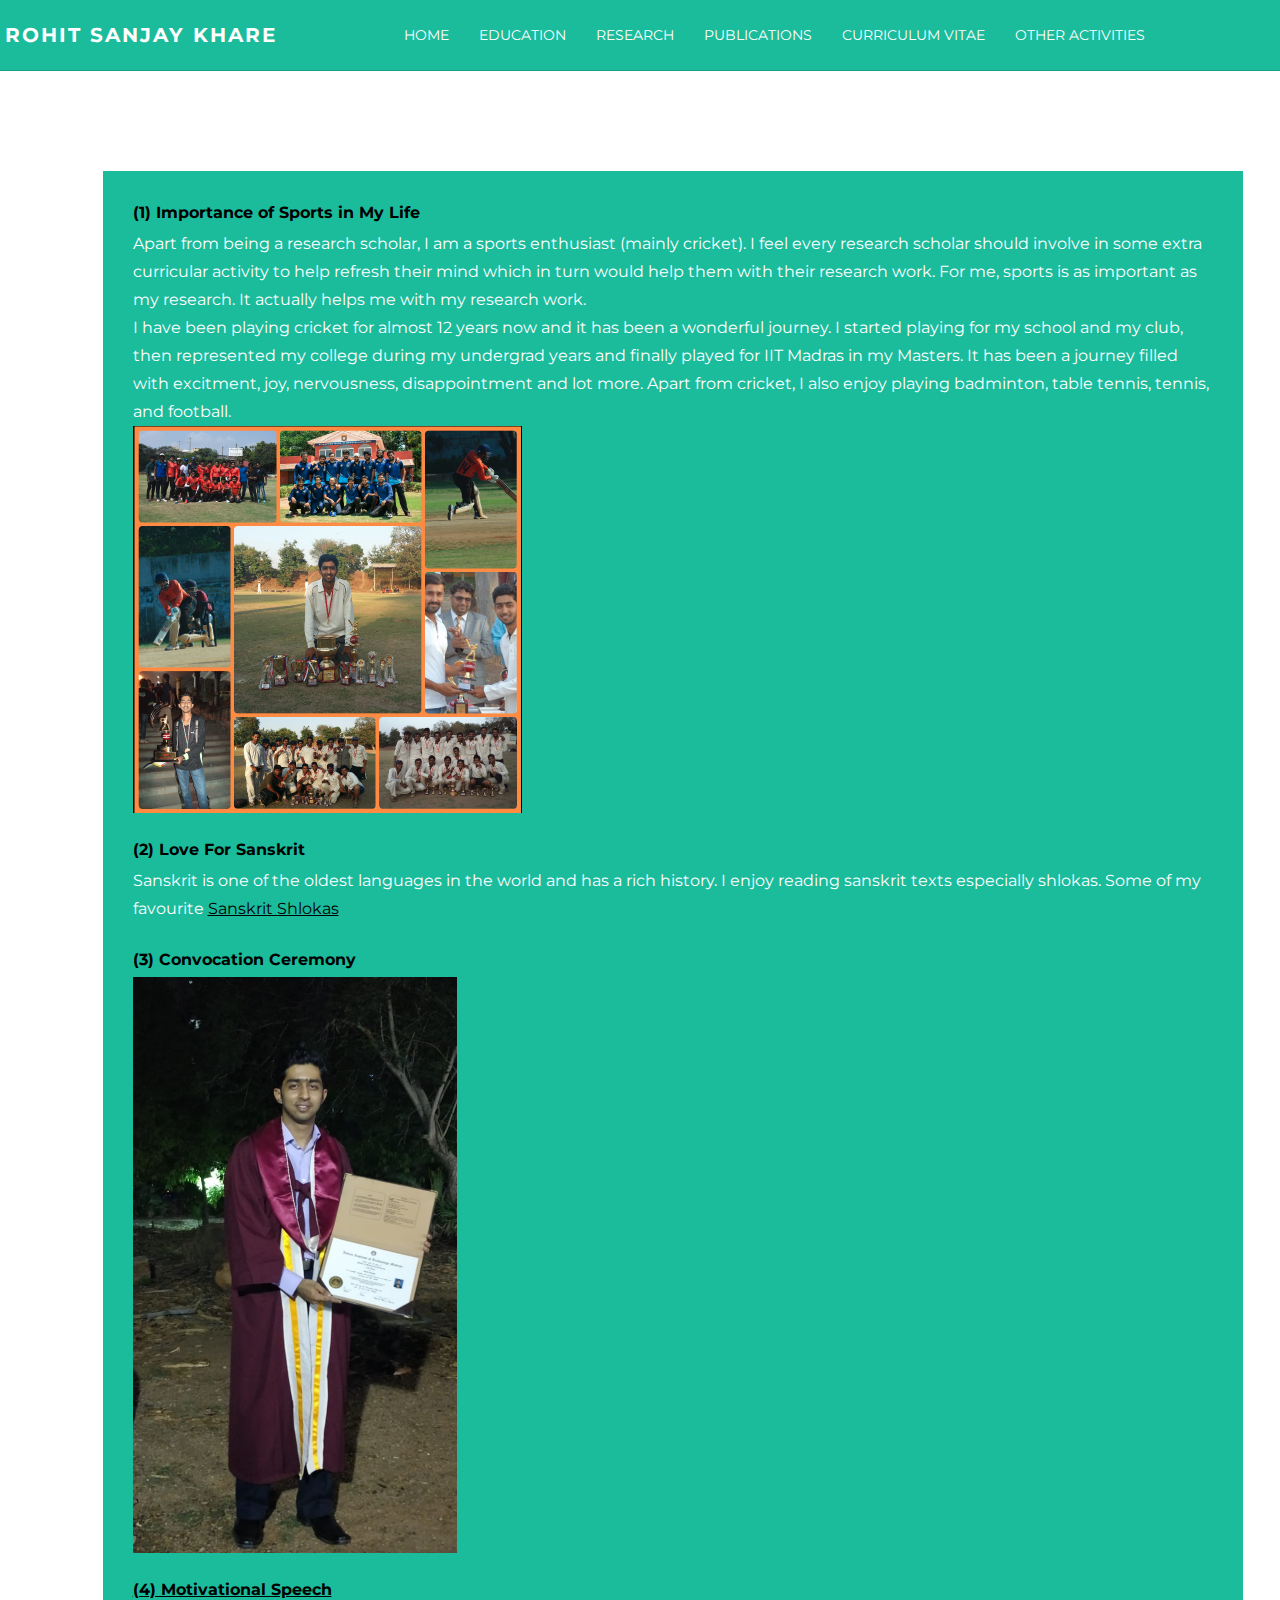
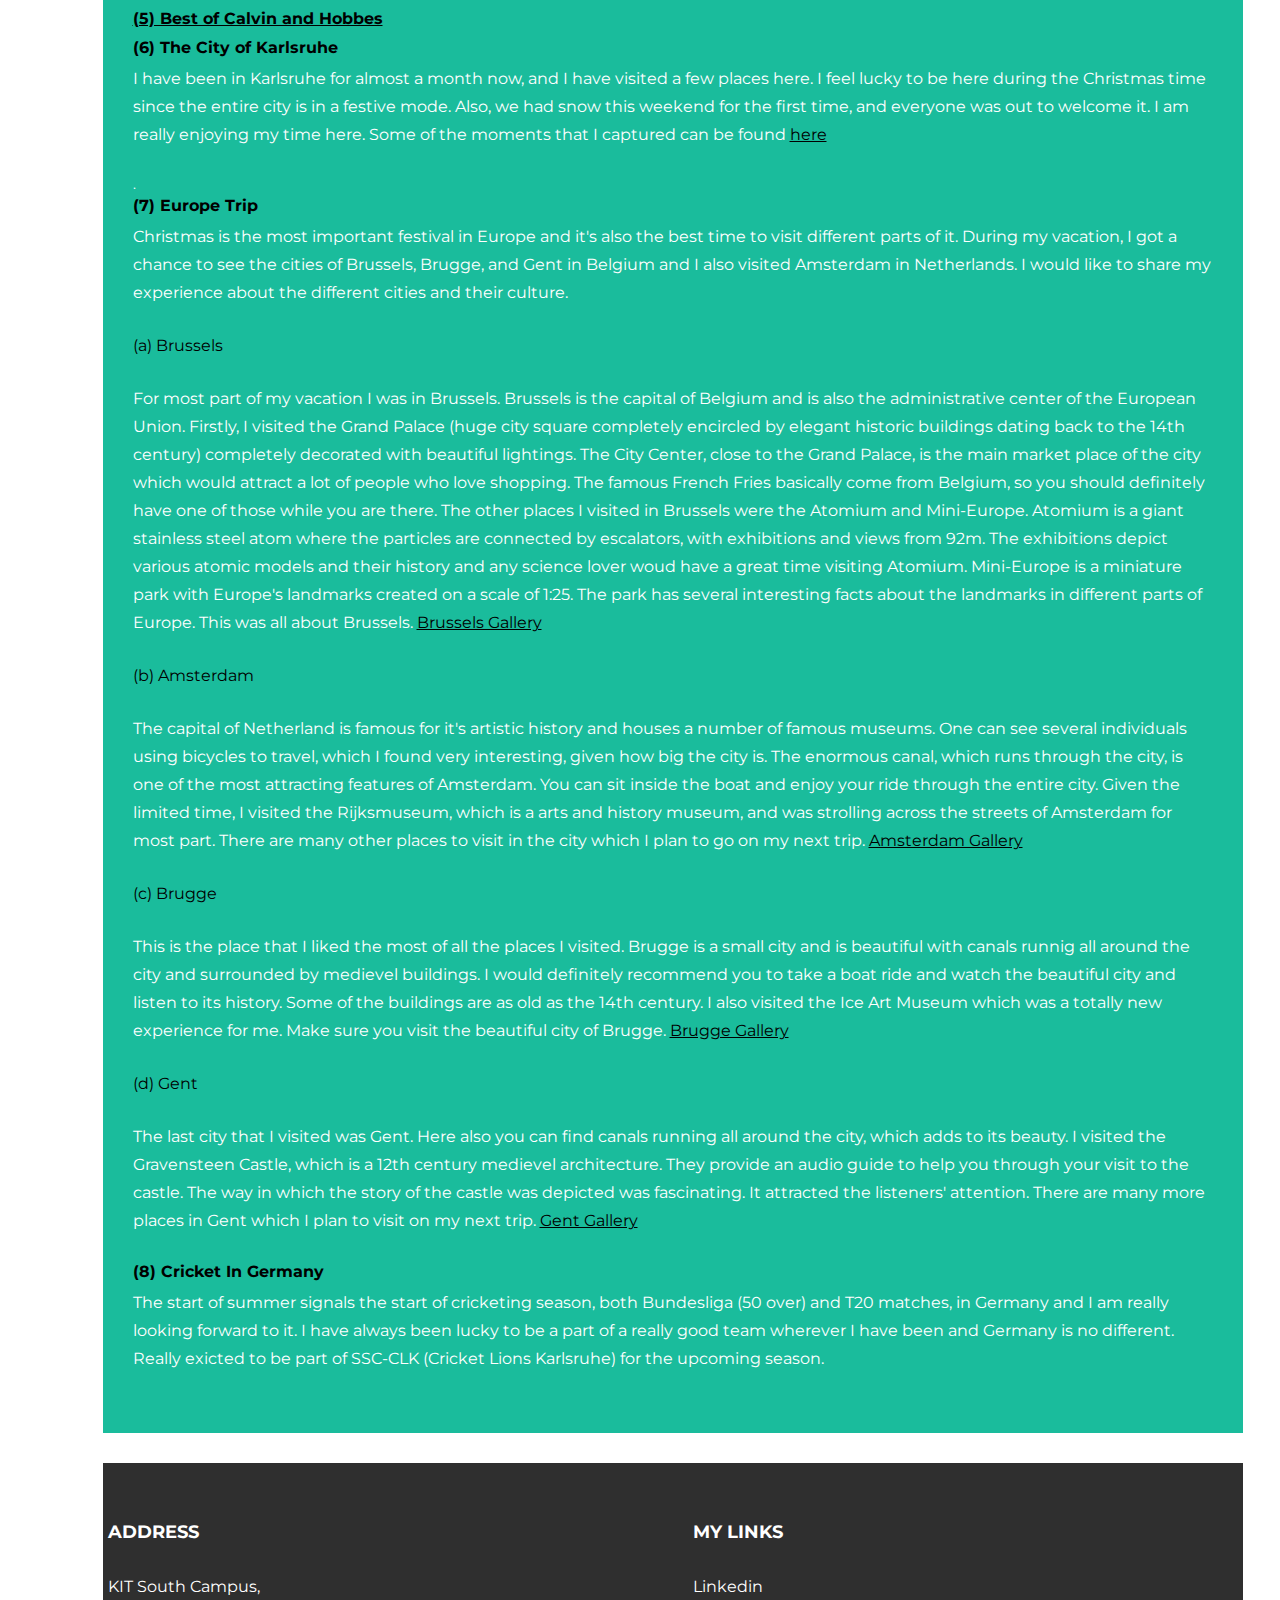
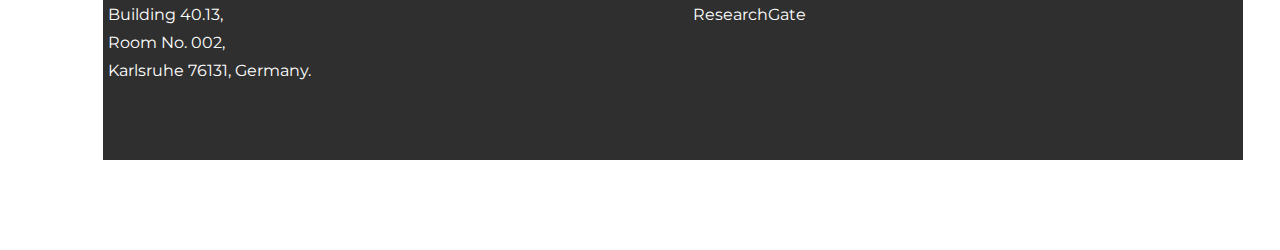
<file: Extra.html>
<!DOCTYPE html>
<html lang="en">
  <head>
	  <!-- Global site tag (gtag.js) - Google Analytics -->
<script async src="https://www.googletagmanager.com/gtag/js?id=UA-128251594-1"></script>
<script>
  window.dataLayer = window.dataLayer || [];
  function gtag(){dataLayer.push(arguments);}
  gtag('js', new Date());

  gtag('config', 'UA-128251594-1');
</script>

    <meta charset="utf-8">
    <meta http-equiv="X-UA-Compatible" content="IE=edge">
    <meta name="viewport" content="width=device-width, initial-scale=1.0">
    <meta name="description" content="">
    <meta name="author" content="">
    <link rel="shortcut icon" href="../../docs-assets/ico/favicon.png">

    <title>Rohit - Other Activities </title>

    <!-- Bootstrap core CSS -->
    <link href="assets/css/bootstrap.css" rel="stylesheet">


    <!-- Custom styles for this template -->
    <link href="assets/css/main.css" rel="stylesheet">

    <script src="https://code.jquery.com/jquery-1.10.2.min.js"></script>
    <script src="assets/js/hover.zoom.js"></script>
    <script src="assets/js/hover.zoom.conf.js"></script>

    <!-- HTML5 shim and Respond.js IE8 support of HTML5 elements and media queries -->
    <!--[if lt IE 9]>
      <script src="https://oss.maxcdn.com/libs/html5shiv/3.7.0/html5shiv.js"></script>
      <script src="https://oss.maxcdn.com/libs/respond.js/1.3.0/respond.min.js"></script>
    <![endif]-->
  </head>

  <body>

    <!-- Static navbar -->
    <div class="navbar navbar-inverse navbar-static-top">
      <div class="container">
        <div class="navbar-header">
          <button type="button" class="navbar-toggle" data-toggle="collapse" data-target=".navbar-collapse">
            <span class="icon-bar"></span>
            <span class="icon-bar"></span>
            <span class="icon-bar"></span>
          </button>
            <a class="navbar-brand" href="index.html">Rohit Sanjay Khare</a>
        </div>
        <div class="navbar-collapse collapse">
          <ul class="nav navbar-nav navbar-right">
            <li><a href="index.html">Home</a></li>
          <li><a href="Education.html">Education</a></li>
          <li><a href="Research.html">Research</a></li>
          <li><a href="Publications.html">Publications</a></li>
          <li><a href="assets/img/CV.pdf" target="_blank">Curriculum Vitae</a></li>
          <li><a href="Extra.html">Other Activities</a></li>
          </ul>
        </div><!--/.nav-collapse -->
      </div>
    </div>


	<!-- +++++ Other Activities +++++ -->

	 <div class="container pt">
		<div class="row mt">
			<div class="col-lg-12 col-lg-offset-1 ">
        <section class="experience section">
            <div class="section-inner">
                <div class="content">

                    <div class="item">
                        <h3 class="title"><font color='black'>(1) Importance of Sports in My Life</font></h3>
                        <p>Apart from being a research scholar, I am a sports enthusiast (mainly cricket). I feel every research scholar should involve in some extra curricular activity to help refresh their mind which in turn would help them with their research work. For me, sports is as important as my research. It actually helps me with my research work. <br/> I have been playing cricket for almost 12 years now and it has been a wonderful journey. I started playing for my school and my club, then represented my college during my undergrad years and finally played for IIT Madras in my Masters. It has been a journey filled with excitment, joy, nervousness, disappointment and lot more. Apart from cricket, I also enjoy playing badminton, table tennis, tennis, and football. <br/> <img src="assets/img/sports2.png" width="389px" height="387px" alt="sports"> <br/></p> 
			<!--<p><a href="https://www.facebook.com/Germantapball/videos/414453405969582/?app=fbl" target="_blank"><font color='black'><u>Enjoying Cricket in Germany</u></font></a></p>-->
			<h3 class="title"><font color='black'>(2) Love For Sanskrit</font></h3>
			<p>Sanskrit is one of the oldest languages in the world and has a rich history. I enjoy reading sanskrit texts especially shlokas. Some of my favourite <a href="assets/img/Shlok_1.pdf" target="_blank"><font color='black'><u>Sanskrit Shlokas</u></font></a></p>
			<h3 class="title"><font color='black'>(3) Convocation Ceremony</font></h3>
			<p><img src="assets/img/convocation.jpg" width="324px" height="576px" alt="convocation"></p>
			<!--<h3 class="title"><a href="assets/img/teacher_day.jpg" target="_blank"><font color='black'><u>Happy Teachers Day</u></font></a></h3>-->
			<h3 class="title"><a href="https://drive.google.com/file/d/1x9NSl8_LiJUDFzpjQx18_CY1Xt_9KNeU/view?usp=sharing" target="_blank"><font color='black'><u>(4) Motivational Speech</u></font></a></h3>
			<h3 class="title"><a href="assets/img/Calvin_Hobbes.pdf" target="_blank"><font color='black'><u>(5) Best of Calvin and Hobbes</u></font></a></h3>
			<h3 class="title"><font color='black'>(6) The City of Karlsruhe</font></h3>
			<p> I have been in Karlsruhe for almost a month now, and I have visited a few places here. I feel lucky to be here during the Christmas time since the entire city is in a festive mode. Also, we had snow this weekend for the first time, and everyone was out to welcome it. I am really enjoying my time here. Some of the moments that I captured can be found <a href="https://drive.google.com/open?id=1zn6eXw4yI90Syt6nelgJOISrLSXtgGXc" target="_blank"><font color='black'><u>here</u></font></a></p>.  
			<h3 class="title"><font color='black'>(7) Europe Trip</font></h3>
			<p> Christmas is the most important festival in Europe and it's also the best time to visit different parts of it. During my vacation, I got a chance to see the cities of Brussels, Brugge, and Gent in Belgium and I also visited Amsterdam in Netherlands. I would like to share my experience about the different cities and their culture. </p>
			<p><font color='black'>(a) Brussels</font></p>
			<p> For most part of my vacation I was in Brussels. Brussels is the capital of Belgium and is also the administrative center of the European Union. Firstly, I visited the Grand Palace (huge city square completely encircled by elegant historic buildings dating back to the 14th century) completely decorated with beautiful lightings. The City Center, close to the Grand Palace, is the main market place of the city which would attract a lot of people who love shopping. The famous French Fries basically come from Belgium, so you should definitely have one of those while you are there. The other places I visited in Brussels were the Atomium and Mini-Europe. Atomium is a giant stainless steel atom where the particles are connected by escalators, with exhibitions and views from 92m. The exhibitions depict various atomic models and their history and any science lover woud have a great time visiting Atomium. Mini-Europe is a miniature park with Europe's landmarks created on a scale of 1:25. The park has several interesting facts about the landmarks in different parts of Europe. This was all about Brussels. <a href="https://drive.google.com/open?id=1Dq0c13bOslpsmdIS5Vs1Z7KY7ZeGYqrI" target="_blank"><font color='black'><u>Brussels Gallery</u></font></a> </p>
			<p><font color='black'>(b) Amsterdam</font></p>
			<p> The capital of Netherland is famous for it's artistic history and houses a number of famous museums. One can see several individuals using bicycles to travel, which I found very interesting, given how big the city is. The enormous canal, which runs through the city, is one of the most attracting features of Amsterdam. You can sit inside the boat and enjoy your ride through the entire city. Given the limited time, I visited the Rijksmuseum, which is a arts and history museum, and was strolling across the streets of Amsterdam for most part. There are many other places to visit in the city which I plan to go on my next trip. <a href="https://drive.google.com/open?id=18SPIjO0vXD1zIPs4du5GVtFFKyKbY0ii" target="_blank"><font color='black'><u>Amsterdam Gallery</u></font></a></p>
			<p><font color='black'>(c) Brugge</font></p>
			<p> This is the place that I liked the most of all the places I visited. Brugge is a small city and is beautiful with canals runnig all around the city and surrounded by medievel buildings. I would definitely recommend you to take a boat ride and watch the beautiful city and listen to its history. Some of the buildings are as old as the 14th century. I also visited the Ice Art Museum which was a totally new experience for me. Make sure you visit the beautiful city of Brugge. <a href="https://drive.google.com/open?id=1_q09KImS3I9mHqsM0fVjJrMtA57D7y1s" target="_blank"><font color='black'><u>Brugge Gallery</u></font></a></p>
			<p><font color='black'>(d) Gent</font></p>
			<p> The last city that I visited was Gent. Here also you can find canals running all around the city, which adds to its beauty. I visited the Gravensteen Castle, which is a 12th century medievel architecture. They provide an audio guide to help you through your visit to the castle. The way in which the story of the castle was depicted was fascinating. It attracted the listeners' attention. There are many more places in Gent which I plan to visit on my next trip. <a href="https://drive.google.com/open?id=1W0bD1XTPHq67GIgk4N4Cfk6n_NkhiPSy" target="_blank"><font color='black'><u>Gent Gallery</u></font></a> </p>
			<h3 class="title"><font color='black'>(8) Cricket In Germany</font></h3>
			<p> The start of summer signals the start of cricketing season, both Bundesliga (50 over) and T20 matches, in Germany and I am really looking forward to it. I have always been lucky to be a part of a really good team wherever I have been and Germany is no different. Really exicted to be part of SSC-CLK (Cricket Lions Karlsruhe) for the upcoming season.</p>
			<!--<p><a href="assets/img/Bundesliga_19.pdf" target="_blank"><font color='black'><u>Bundesliga Schedule 2019</u></font></a></p>
			<p><a href="assets/img/Match1_Scoresheet.jpg" target="_blank"><font color='black'><u>Match 1: SSC-CLK vs TSV-HCC</u></font></a>, <a href="assets/img/Maiden_Cap.mp4" target="_blank"><font color='black'><u>Maiden Cap</u></font></a></p>
			<p><a href="assets/img/Match2_Scoresheet.jpg" target="_blank"><font color='black'><u>Match 2: TVP-Rot vs SSC-CLK</u></font></a>, <a href="assets/img/Team1.jpg" target="_blank"><font color='black'><u>Gallery</u></font></a></p>
			<p><a href="assets/img/Match3_Scoresheet.jpg" target="_blank"><font color='black'><u>Match 3: SSC-CLK vs TSGR</u></font></a></p>
			<p><a href="assets/img/Match4_Scoresheet.jpg" target="_blank"><font color='black'><u>Match 4: USCSC vs SSC-CLK</u></font></a>, <a href="assets/img/Match4_Summary.jpg" target="_blank"><font color='black'><u>Match Summary</u></font></a></p>-->    
			</div><!--//item-->

                </div><!--//content--> 
            </div><!--//section-inner-->
        </section><!--//section-->
					

	<!-- +++++ Footer Section +++++ -->

	<div id="footer">
		<div class="container">
			<div class="row">
				<div class="col-lg-6">
					<h4>Address</h4>
          <p>
						KIT South Campus,<br/>
		                                Building 40.13, <br/>                              
		                                Room No. 002,<br/>
						Karlsruhe 76131, Germany.
					</p>
				</div><!-- /col-lg-4 -->

				<div class="col-lg-5">
					<h4>My Links</h4>
					<p>
						<a href="https://www.linkedin.com/in/rohitkhare1493" target="_blank">Linkedin</a><br/>
	    					<a href="https://www.researchgate.net/profile/Rohit_Khare3" target="_blank">ResearchGate</a>
						
					</p>
				</div><!-- /col-lg-4 -->	


			</div>

		</div>
	</div>



    <!-- Bootstrap core JavaScript
    ================================================== -->
    <!-- Placed at the end of the document so the pages load faster -->
    <script src="assets/js/bootstrap.min.js"></script>
  </body>
</html>
</file>
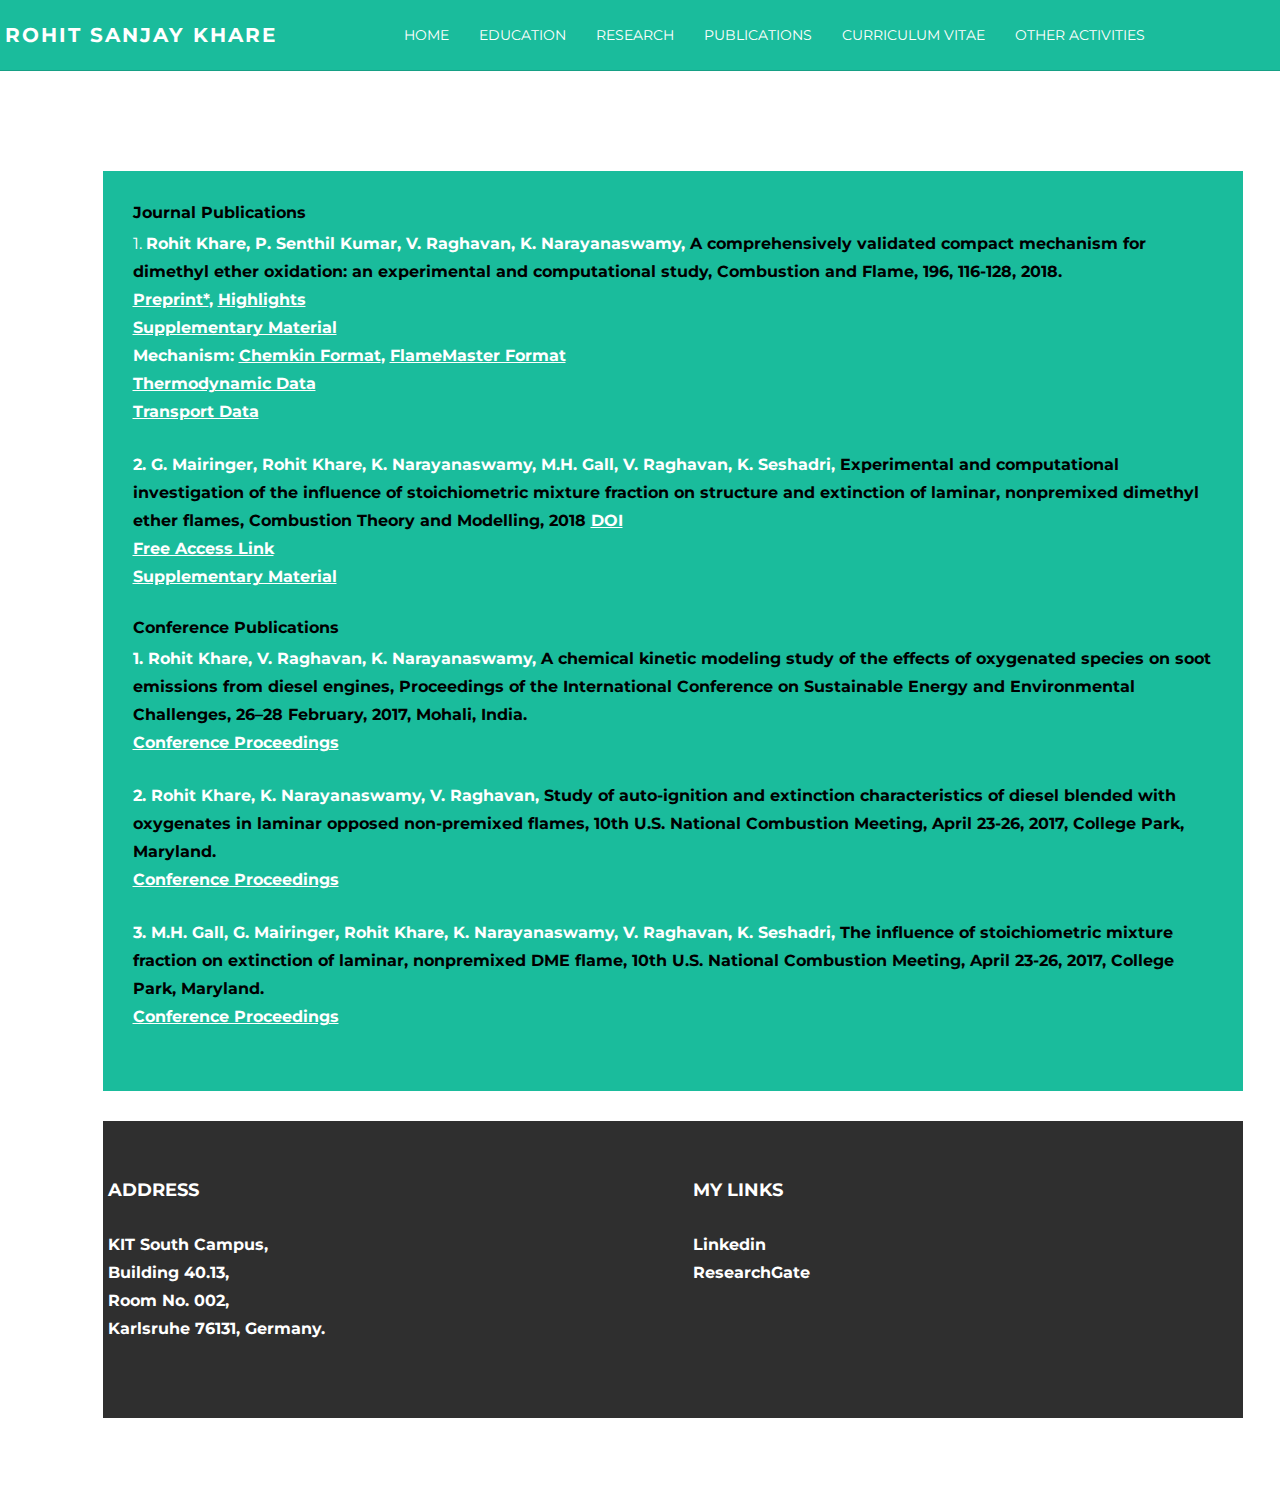
<file: Publications.html>
<!DOCTYPE html>
<html lang="en">
  <head>
	  <!-- Global site tag (gtag.js) - Google Analytics -->
<script async src="https://www.googletagmanager.com/gtag/js?id=UA-128251594-1"></script>
<script>
  window.dataLayer = window.dataLayer || [];
  function gtag(){dataLayer.push(arguments);}
  gtag('js', new Date());

  gtag('config', 'UA-128251594-1');
</script>

    <meta charset="utf-8">
    <meta http-equiv="X-UA-Compatible" content="IE=edge">
    <meta name="viewport" content="width=device-width, initial-scale=1.0">
    <meta name="description" content="">
    <meta name="author" content="">
    <link rel="shortcut icon" href="../../docs-assets/ico/favicon.png">

    <title>Rohit - Publications </title>

    <!-- Bootstrap core CSS -->
    <link href="assets/css/bootstrap.css" rel="stylesheet">


    <!-- Custom styles for this template -->
    <link href="assets/css/main.css" rel="stylesheet">

    <script src="https://code.jquery.com/jquery-1.10.2.min.js"></script>
    <script src="assets/js/hover.zoom.js"></script>
    <script src="assets/js/hover.zoom.conf.js"></script>

    <!-- HTML5 shim and Respond.js IE8 support of HTML5 elements and media queries -->
    <!--[if lt IE 9]>
      <script src="https://oss.maxcdn.com/libs/html5shiv/3.7.0/html5shiv.js"></script>
      <script src="https://oss.maxcdn.com/libs/respond.js/1.3.0/respond.min.js"></script>
    <![endif]-->
  </head>

  <body>

    <!-- Static navbar -->
    <div class="navbar navbar-inverse navbar-static-top">
      <div class="container">
        <div class="navbar-header">
          <button type="button" class="navbar-toggle" data-toggle="collapse" data-target=".navbar-collapse">
            <span class="icon-bar"></span>
            <span class="icon-bar"></span>
            <span class="icon-bar"></span>
          </button>
            <a class="navbar-brand" href="index.html">Rohit Sanjay Khare</a>
        </div>
        <div class="navbar-collapse collapse">
          <ul class="nav navbar-nav navbar-right">
            <li><a href="index.html">Home</a></li>
          <li><a href="Education.html">Education</a></li>
          <li><a href="Research.html">Research</a></li>
          <li><a href="Publications.html">Publications</a></li>
          <li><a href="assets/img/CV.pdf" target="_blank">Curriculum Vitae</a></li>
          <li><a href="Extra.html">Other Activities</a></li>
          </ul>
        </div><!--/.nav-collapse -->
      </div>
    </div>


	<!-- +++++ Publication Section +++++ -->

	 <div class="container pt">
		<div class="row mt">
			<div class="col-lg-12 col-lg-offset-1 ">
        <section class="experience section">
            <div class="section-inner">
                <div class="content">

                    <div class="item">
                        <h3 class="title"><font color='black'>Journal Publications</font></h3>
                        <p>1. <b>Rohit Khare<b/>, P. Senthil Kumar, V. Raghavan, K. Narayanaswamy, <font color='black'>A comprehensively validated compact mechanism for dimethyl ether oxidation: an experimental and computational study, Combustion and Flame, 196, 116-128, 2018.</font><br/> 
			   <a href="Papers/CNF_Article.pdf" target="_blank"><b><u>Preprint*</u><b/></a>, <a href="Papers/CNF_Poster.pdf" target="_blank"><b><u>Highlights</u><b/></a> <br/>
			   <a href="Papers/CNF_Data/Supplementary_Material.pdf"  target="_blank"><b><u>Supplementary Material</u><b/></a> <br/> 
		           <b>Mechanism<b/>: <a href="Papers/CNF_Data/Chemkin.mech" target="_blank"><b><u>Chemkin Format</u><b/></a>, <a href="Papers/CNF_Data/FlameMaster.mech" target="_blank"><b><u>FlameMaster Format</u><b/></a> <br/>
		           <a href="Papers/CNF_Data/Thermo_File.txt" target="_blank"><b><u>Thermodynamic Data</u><b/></a> <br/>
			   <a href="Papers/CNF_Data/Transport_File.txt" target="_blank"><b><u>Transport Data</u><b/></a> </p>
			<p>2. G. Mairinger, <b>Rohit Khare<b/>, K. Narayanaswamy, M.H. Gall, V. Raghavan, K. Seshadri, <font color='black'>Experimental and computational investigation of the influence of stoichiometric mixture fraction on structure and extinction of laminar, nonpremixed dimethyl ether flames, Combustion Theory and Modelling, 2018 <a href="https://doi.org/10.1080/13647830.2018.1551577"  target="_blank"><b><u>DOI</u><b/></a></font><br/>    
                           <a href="https://www.tandfonline.com/eprint/HcguX4ZxxnksmKjiupZm/full"  target="_blank"><b><u>Free Access Link</u><b/></a><br/>
			   <a href="Papers/CTM_Kinetic_Analysis.pdf"  target="_blank"><b><u>Supplementary Material</u><b/></a> </p> 
		        <h3 class="title"><font color='black'>Conference Publications</font></h3>
                        <p>1. Rohit Khare, V. Raghavan, K. Narayanaswamy, <font color='black'>A chemical kinetic modeling study of the effects of oxygenated species on soot emissions from diesel engines, Proceedings of the International Conference on Sustainable Energy and Environmental Challenges, 26–28 February, 2017, Mohali, India.</font> <br/>
		            <a href="Papers/SEEC_Paper.pdf" target="_blank"><b><u>Conference Proceedings</u><b/></a></p>
			<p>2. Rohit Khare, K. Narayanaswamy, V. Raghavan, <font color='black'>Study of auto-ignition and extinction characteristics of diesel blended with oxygenates in laminar opposed non-premixed flames, 10th U.S. National Combustion Meeting, April 23-26, 2017, College Park, Maryland.</font><br/>
		            <a href="Papers/Combustion_Meeting_Paper_1.pdf" target="_blank"><b><u>Conference Proceedings</u><b/></a></p>
			<p>3. M.H. Gall, G. Mairinger, Rohit Khare, K. Narayanaswamy, V. Raghavan, K. Seshadri, <font color='black'>The influence of stoichiometric mixture fraction on extinction of laminar, nonpremixed DME flame, 10th U.S. National Combustion Meeting, April 23-26, 2017, College Park, Maryland.</font> <br/>
		            <a href="Papers/Combustion_Meeting_Paper_2.pdf" target="_blank"><b><u>Conference Proceedings</u><b/></a></p>	
                        </div><!--//item-->

                </div><!--//content-->
            </div><!--//section-inner-->
        </section><!--//section-->
					

	<!-- +++++ Footer Section +++++ -->

	<div id="footer">
		<div class="container">
			<div class="row">
				<div class="col-lg-6">
					<h4>Address</h4>
          <p>
						KIT South Campus,<br/>
		                                Building 40.13, <br/>                              
		                                Room No. 002,<br/>
						Karlsruhe 76131, Germany.
					</p>
				</div><!-- /col-lg-4 -->

				<div class="col-lg-5">
					<h4>My Links</h4>
					<p>
						<a href="https://www.linkedin.com/in/rohitkhare1493" target="_blank">Linkedin</a><br/>
	    					<a href="https://www.researchgate.net/profile/Rohit_Khare3" target="_blank">ResearchGate</a>
						
					</p>
				</div><!-- /col-lg-4 -->	


			</div>

		</div>
	</div>



    <!-- Bootstrap core JavaScript
    ================================================== -->
    <!-- Placed at the end of the document so the pages load faster -->
    <script src="assets/js/bootstrap.min.js"></script>
  </body>
</html>
</file>
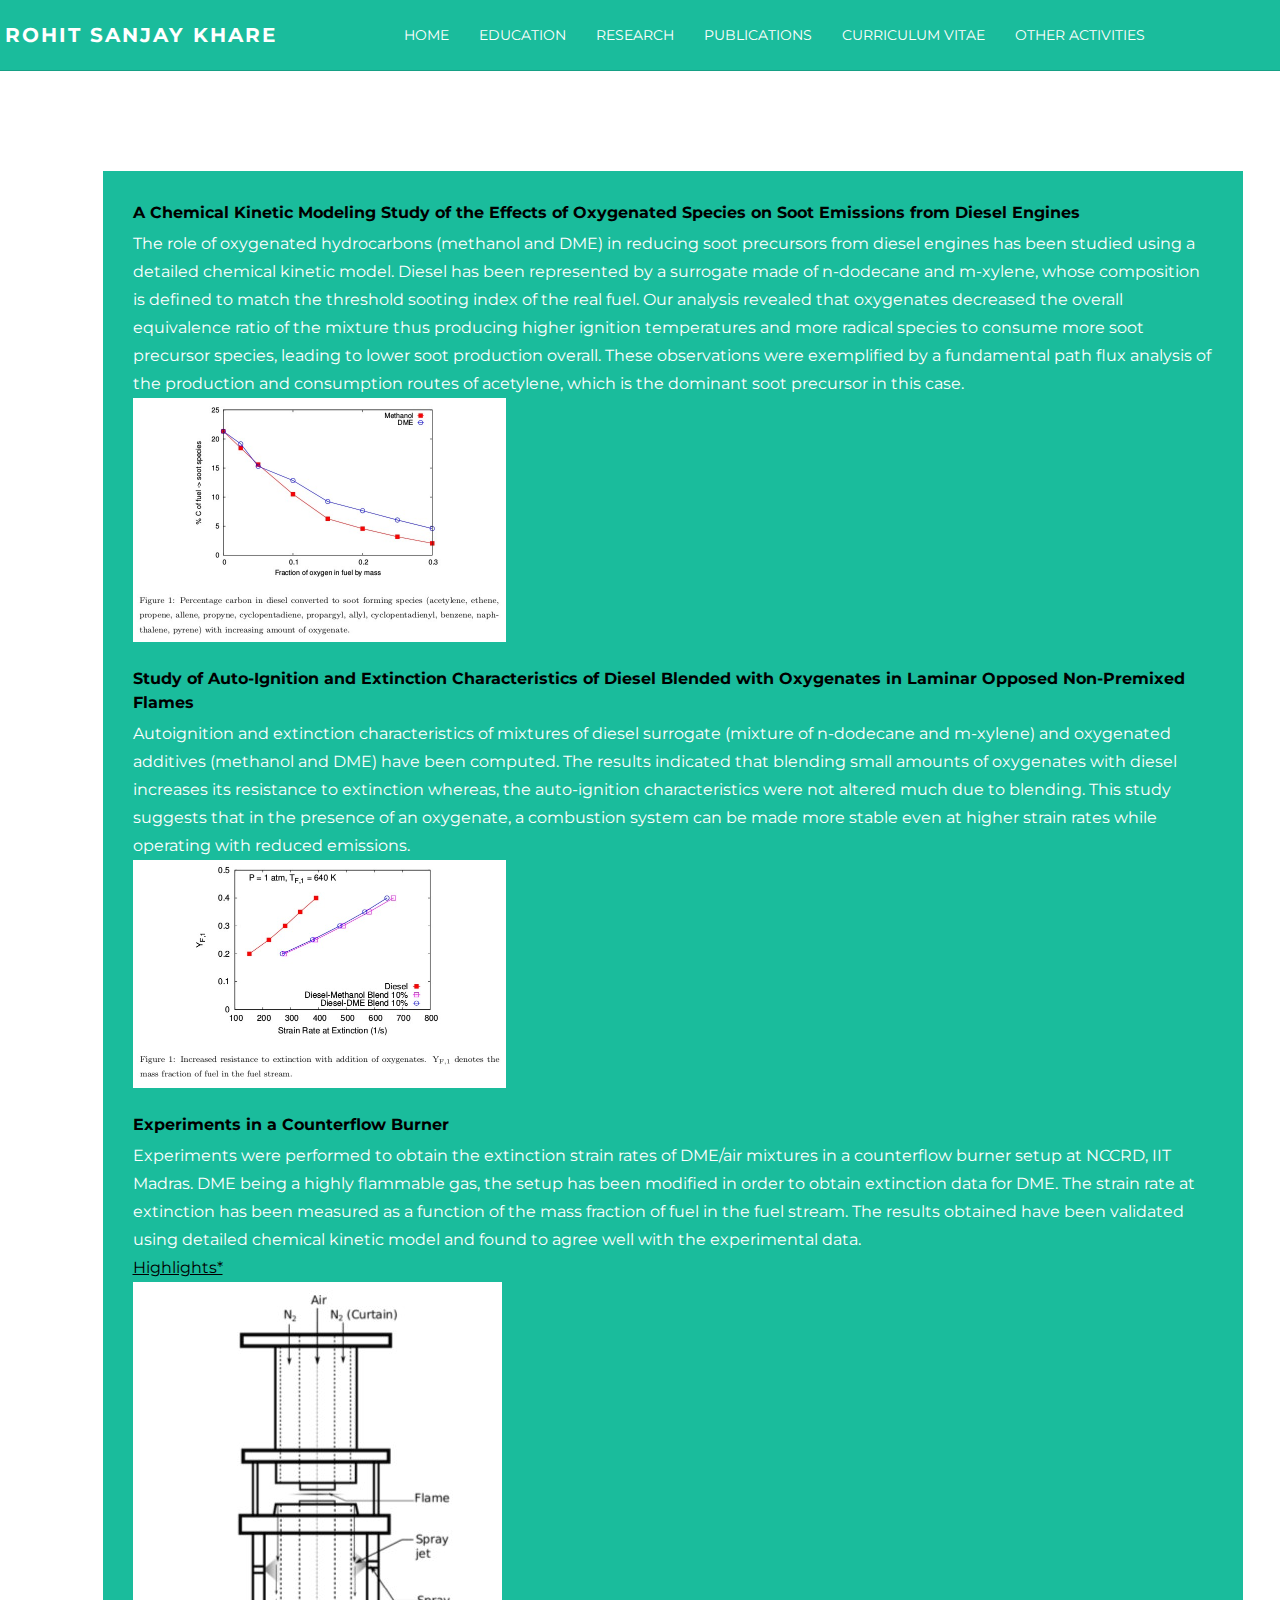
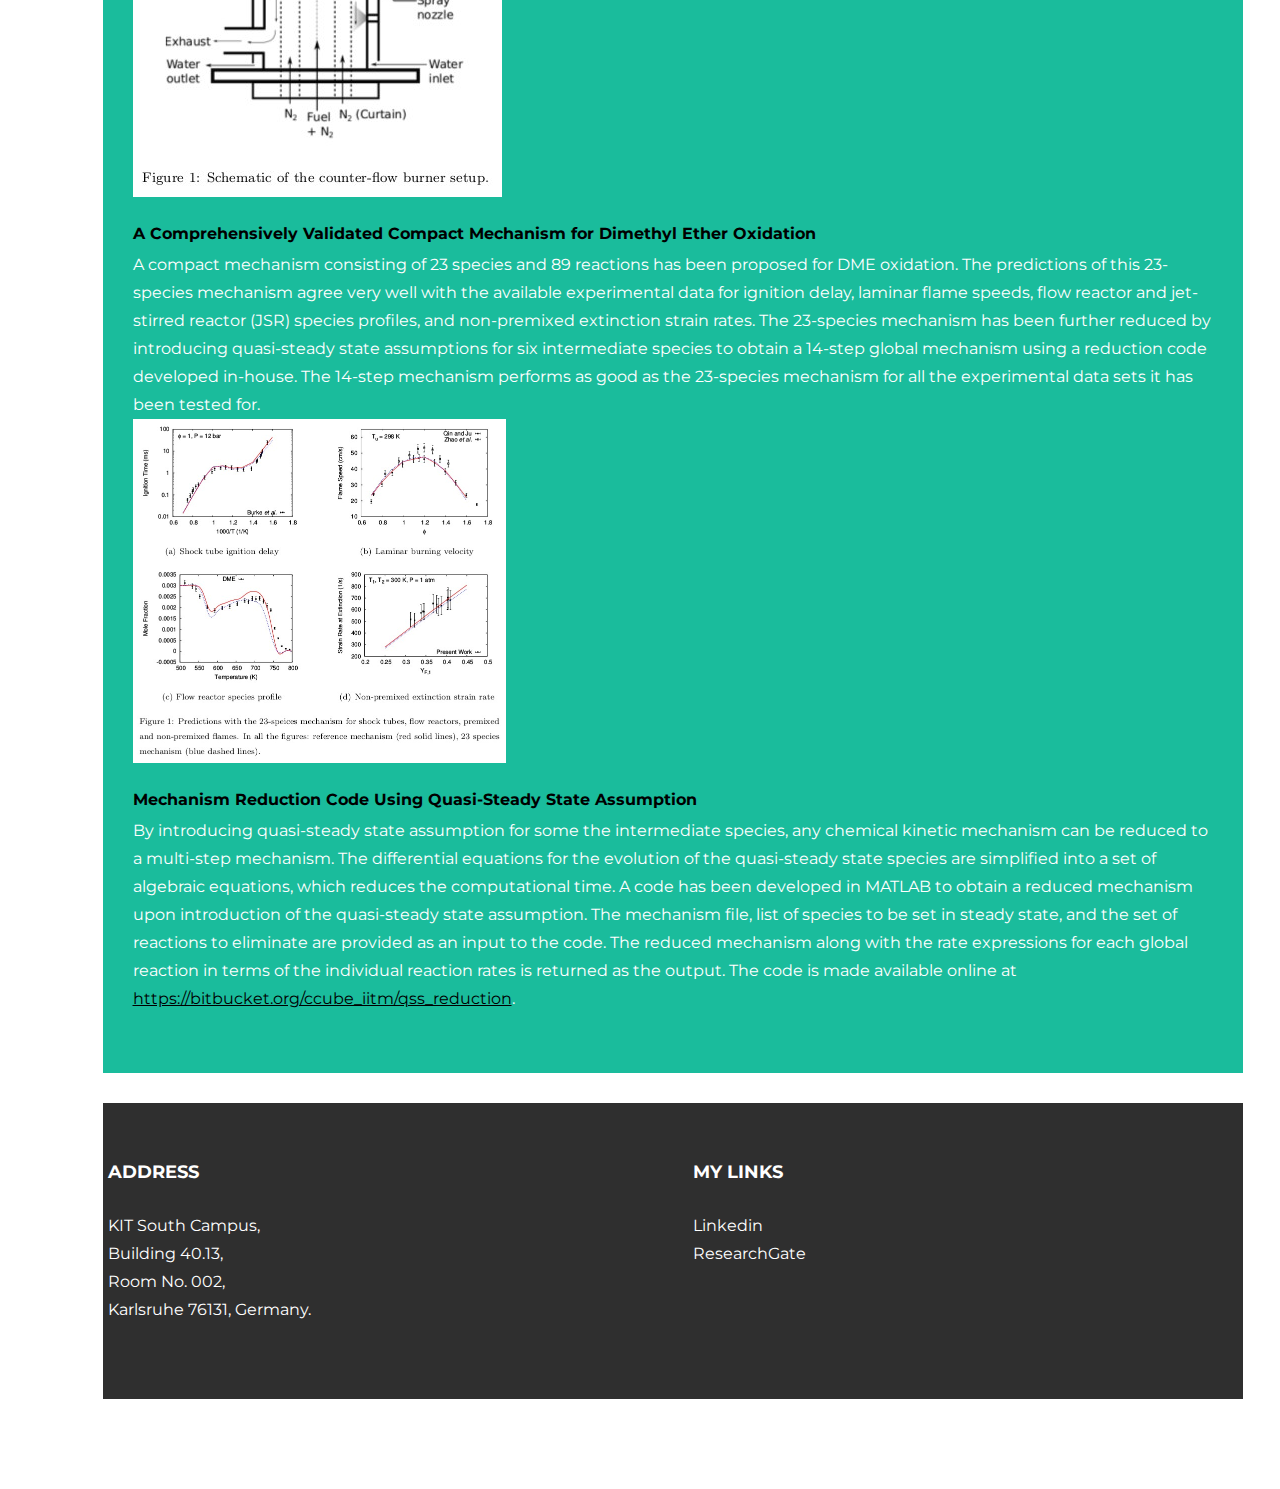
<file: Research.html>
<!DOCTYPE html>
<html lang="en">
  <head>
	  <!-- Global site tag (gtag.js) - Google Analytics -->
<script async src="https://www.googletagmanager.com/gtag/js?id=UA-128251594-1"></script>
<script>
  window.dataLayer = window.dataLayer || [];
  function gtag(){dataLayer.push(arguments);}
  gtag('js', new Date());

  gtag('config', 'UA-128251594-1');
</script>

    <meta charset="utf-8">
    <meta http-equiv="X-UA-Compatible" content="IE=edge">
    <meta name="viewport" content="width=device-width, initial-scale=1.0">
    <meta name="description" content="">
    <meta name="author" content="">
    <link rel="shortcut icon" href="../../docs-assets/ico/favicon.png">

    <title>Rohit - Research </title>

    <!-- Bootstrap core CSS -->
    <link href="assets/css/bootstrap.css" rel="stylesheet">


    <!-- Custom styles for this template -->
    <link href="assets/css/main.css" rel="stylesheet">

    <script src="https://code.jquery.com/jquery-1.10.2.min.js"></script>
    <script src="assets/js/hover.zoom.js"></script>
    <script src="assets/js/hover.zoom.conf.js"></script>

    <!-- HTML5 shim and Respond.js IE8 support of HTML5 elements and media queries -->
    <!--[if lt IE 9]>
      <script src="https://oss.maxcdn.com/libs/html5shiv/3.7.0/html5shiv.js"></script>
      <script src="https://oss.maxcdn.com/libs/respond.js/1.3.0/respond.min.js"></script>
    <![endif]-->
  </head>

  <body>

    <!-- Static navbar -->
    <div class="navbar navbar-inverse navbar-static-top">
      <div class="container">
        <div class="navbar-header">
          <button type="button" class="navbar-toggle" data-toggle="collapse" data-target=".navbar-collapse">
            <span class="icon-bar"></span>
            <span class="icon-bar"></span>
            <span class="icon-bar"></span>
          </button>
            <a class="navbar-brand" href="index.html">Rohit Sanjay Khare</a>
        </div>
        <div class="navbar-collapse collapse">
          <ul class="nav navbar-nav navbar-right">
            <li><a href="index.html">Home</a></li>
          <li><a href="Education.html">Education</a></li>
          <li><a href="Research.html">Research</a></li>
          <li><a href="Publications.html">Publications</a></li>
          <li><a href="assets/img/CV.pdf" target="_blank">Curriculum Vitae</a></li>
          <li><a href="Extra.html">Other Activities</a></li>
          </ul>
        </div><!--/.nav-collapse -->
      </div>
    </div>


	<!-- +++++ Research Section +++++ -->

	 <div class="container pt">
		<div class="row mt">
			<div class="col-lg-12 col-lg-offset-1 ">
        <section class="experience section">
            <div class="section-inner">
                <div class="content">

                    <div class="item">
                        <h3 class="title"><font color='black'>A Chemical Kinetic Modeling Study of the Effects of Oxygenated Species on Soot Emissions from Diesel Engines</font></h3>
                        <p>The role of oxygenated hydrocarbons (methanol and DME) in reducing soot precursors from diesel engines has been studied using a detailed chemical kinetic model. Diesel has been represented by a surrogate made of n-dodecane and m-xylene, whose composition is defined to match the threshold sooting index of the real fuel. Our analysis revealed that oxygenates decreased the overall equivalence ratio of the mixture thus producing higher ignition temperatures and more radical species to consume more soot precursor species, leading to lower soot production overall. These observations were exemplified by a fundamental path flux analysis of the production and consumption routes of acetylene, which is the dominant soot precursor in this case. <br/> <img src="assets/img/mohali.jpg" width="373px" height="244px" alt="soot reduction"> <br/></p>   
			<h3 class="title"><font color='black'>Study of Auto-Ignition and Extinction Characteristics of Diesel Blended with Oxygenates in Laminar Opposed Non-Premixed Flames</font></h3>
			<p>Autoignition and extinction characteristics of mixtures of diesel surrogate (mixture of n-dodecane and m-xylene) and oxygenated additives (methanol and DME) have been computed. The results indicated that blending small amounts of oxygenates with diesel increases its resistance to extinction whereas, the auto-ignition characteristics were not altered much due to blending. This study suggests that in the presence of an oxygenate, a combustion system can be made more stable even at higher strain rates while operating with reduced emissions. <br/> <img src="assets/img/us.jpg" width="373px" height="227.5px" alt="extinction"> <br/></p>    
                        <h3 class="title"><font color='black'>Experiments in a Counterflow Burner</font></h3>
                        <p>Experiments were performed to obtain the extinction strain rates of DME/air mixtures in a counterflow burner setup at NCCRD, IIT Madras. DME being a highly flammable gas, the setup has been modified in order to obtain extinction data for DME. The strain rate at extinction has been measured as a function of the mass fraction of fuel in the fuel stream. The results obtained have been validated using detailed chemical kinetic model and found to agree well with the experimental data.<br/> <a href="Papers/CFDF_Burner.pdf" target="_blank"><font color='black'><u>Highlights*</u></font></a> <br/> <img src="assets/img/setup.jpg" alt="setup"> <br/></p>
			<h3 class="title"><font color='black'>A Comprehensively Validated Compact Mechanism for Dimethyl Ether Oxidation</font></h3>
			<p>A compact mechanism consisting of 23 species and 89 reactions has been proposed for DME oxidation. The predictions of this 23-species mechanism agree very well with the available experimental data for ignition delay, laminar flame speeds, flow reactor and jet-stirred reactor (JSR) species profiles, and non-premixed extinction strain rates. The 23-species mechanism has been further reduced by introducing quasi-steady state assumptions for six intermediate species to obtain a 14-step global mechanism using a reduction code developed in-house. The 14-step mechanism performs as good as the 23-species mechanism for all the experimental data sets it has been tested for. <br/> <img src="assets/img/cnf.jpg" width="373px" height="344px" alt="cnf"> <br/></p>
			<h3 class="title"><font color='black'>Mechanism Reduction Code Using Quasi-Steady State Assumption</font></h3>
			<p>By introducing quasi-steady state assumption for some the intermediate species, any chemical kinetic mechanism can be reduced to a multi-step mechanism. The differential equations for the evolution of the quasi-steady state species are simplified into a set of algebraic equations, which reduces the computational time. A code has been developed in MATLAB to obtain a reduced mechanism upon introduction of the quasi-steady state assumption. The mechanism file, list of species to be set in steady state, and the set of reactions to eliminate are provided as an input to the code. The reduced mechanism along with the rate expressions for each global reaction in terms of the individual reaction rates is returned as the output. The code is made available online at <a href="https://bitbucket.org/ccube_iitm/qss_reduction" target="_blank"><font color='black'><u>https://bitbucket.org/ccube_iitm/qss_reduction</u></font></a>.</p>

                        </div><!--//item-->

                </div><!--//content-->
            </div><!--//section-inner-->
        </section><!--//section-->
					

	<!-- +++++ Footer Section +++++ -->

	<div id="footer">
		<div class="container">
			<div class="row">
				<div class="col-lg-6">
					<h4>Address</h4>
          <p>
						KIT South Campus,<br/>
		                                Building 40.13, <br/>                              
		                                Room No. 002,<br/>
						Karlsruhe 76131, Germany.
					</p>
				</div><!-- /col-lg-4 -->

				<div class="col-lg-5">
					<h4>My Links</h4>
					<p>
						<a href="https://www.linkedin.com/in/rohitkhare1493" target="_blank">Linkedin</a><br/>
	    					<a href="https://www.researchgate.net/profile/Rohit_Khare3" target="_blank">ResearchGate</a>
						
					</p>
				</div><!-- /col-lg-4 -->	


			</div>

		</div>
	</div>




    <!-- Bootstrap core JavaScript
    ================================================== -->
    <!-- Placed at the end of the document so the pages load faster -->
    <script src="assets/js/bootstrap.min.js"></script>
  </body>
</html>
</file>
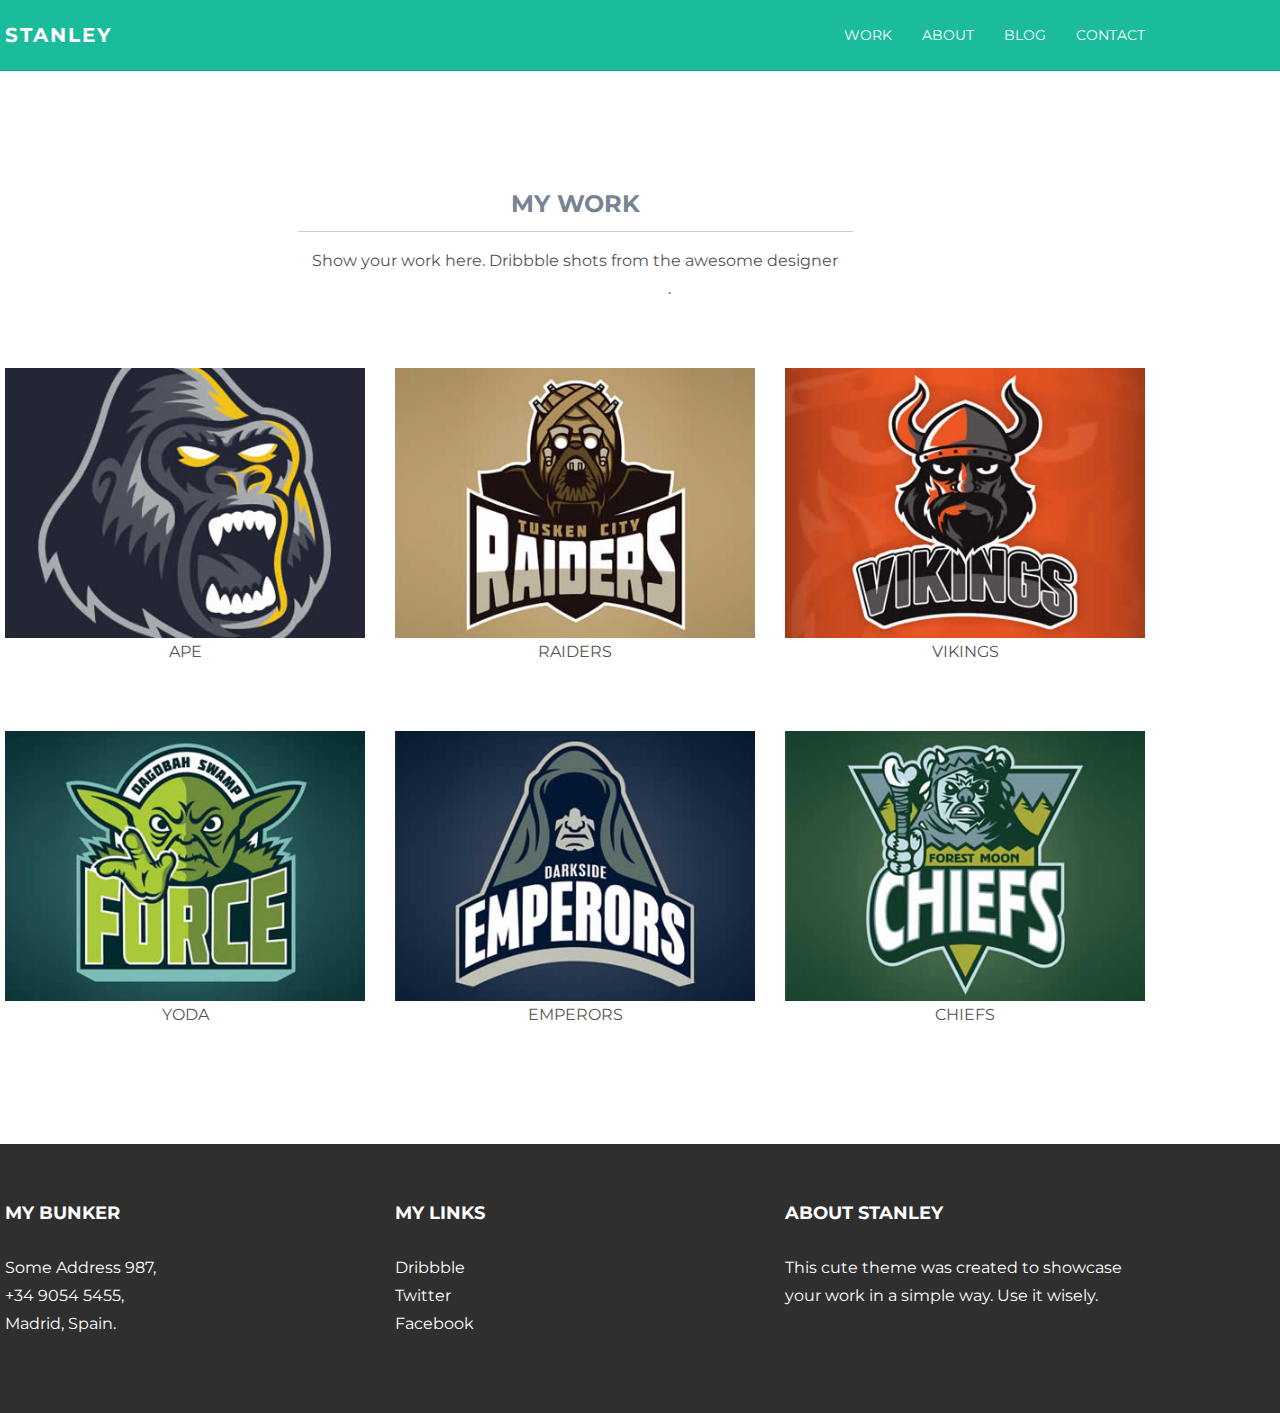
<file: work.html>
<!DOCTYPE html>
<html lang="en">
  <head>
    <meta charset="utf-8">
    <meta http-equiv="X-UA-Compatible" content="IE=edge">
    <meta name="viewport" content="width=device-width, initial-scale=1.0">
    <meta name="description" content="">
    <meta name="author" content="">
    <link rel="shortcut icon" href="../../docs-assets/ico/favicon.png">

    <title>STANLEY - Free Bootstrap Theme </title>

    <!-- Bootstrap core CSS -->
    <link href="assets/css/bootstrap.css" rel="stylesheet">


    <!-- Custom styles for this template -->
    <link href="assets/css/main.css" rel="stylesheet">

    <script src="https://code.jquery.com/jquery-1.10.2.min.js"></script>
    <script src="assets/js/hover.zoom.js"></script>
    <script src="assets/js/hover.zoom.conf.js"></script>

    <!-- HTML5 shim and Respond.js IE8 support of HTML5 elements and media queries -->
    <!--[if lt IE 9]>
      <script src="https://oss.maxcdn.com/libs/html5shiv/3.7.0/html5shiv.js"></script>
      <script src="https://oss.maxcdn.com/libs/respond.js/1.3.0/respond.min.js"></script>
    <![endif]-->
  </head>

  <body>

    <!-- Static navbar -->
    <div class="navbar navbar-inverse navbar-static-top">
      <div class="container">
        <div class="navbar-header">
          <button type="button" class="navbar-toggle" data-toggle="collapse" data-target=".navbar-collapse">
            <span class="icon-bar"></span>
            <span class="icon-bar"></span>
            <span class="icon-bar"></span>
          </button>
          <a class="navbar-brand" href="index.html">STANLEY</a>
        </div>
        <div class="navbar-collapse collapse">
          <ul class="nav navbar-nav navbar-right">
            <li><a href="work.html">Work</a></li>
            <li><a href="about.html">About</a></li>
            <li><a href="blog.html">Blog</a></li>
            <li><a href="contact.html">Contact</a></li>
          </ul>
        </div><!--/.nav-collapse -->
      </div>
    </div>
	
	
	<!-- +++++ Projects Section +++++ -->
	
	<div class="container pt">
		<div class="row mt">
			<div class="col-lg-6 col-lg-offset-3 centered">
				<h3>MY WORK</h3>
				<hr>
				<p>Show your work here. Dribbble shots from the awesome designer <a href="http://dribbble.com/wanderingbert">David Creighton-Pester</a>.</p>
			</div>
		</div>
		<div class="row mt centered">	
			<div class="col-lg-4">
				<a class="zoom green" href="work01.html"><img class="img-responsive" src="assets/img/portfolio/port01.jpg" alt="" /></a>
				<p>APE</p>
			</div>
			<div class="col-lg-4">
				<a class="zoom green" href="work01.html"><img class="img-responsive" src="assets/img/portfolio/port02.jpg" alt="" /></a>
				<p>RAIDERS</p>
			</div>
			<div class="col-lg-4">
				<a class="zoom green" href="work01.html"><img class="img-responsive" src="assets/img/portfolio/port03.jpg" alt="" /></a>
				<p>VIKINGS</p>
			</div>
		</div><!-- /row -->
		<div class="row mt centered">	
			<div class="col-lg-4">
				<a class="zoom green" href="work01.html"><img class="img-responsive" src="assets/img/portfolio/port04.jpg" alt="" /></a>
				<p>YODA</p>
			</div>
			<div class="col-lg-4">
				<a class="zoom green" href="work01.html"><img class="img-responsive" src="assets/img/portfolio/port05.jpg" alt="" /></a>
				<p>EMPERORS</p>
			</div>
			<div class="col-lg-4">
				<a class="zoom green" href="work01.html"><img class="img-responsive" src="assets/img/portfolio/port06.jpg" alt="" /></a>
				<p>CHIEFS</p>
			</div>
		</div><!-- /row -->
	</div><!-- /container -->
	
	
	<!-- +++++ Footer Section +++++ -->
	
	<div id="footer">
		<div class="container">
			<div class="row">
				<div class="col-lg-4">
					<h4>My Bunker</h4>
					<p>
						Some Address 987,<br/>
						+34 9054 5455, <br/>
						Madrid, Spain.
					</p>
				</div><!-- /col-lg-4 -->
				
				<div class="col-lg-4">
					<h4>My Links</h4>
					<p>
						<a href="#">Dribbble</a><br/>
						<a href="#">Twitter</a><br/>
						<a href="#">Facebook</a>
					</p>
				</div><!-- /col-lg-4 -->
				
				<div class="col-lg-4">
					<h4>About Stanley</h4>
					<p>This cute theme was created to showcase your work in a simple way. Use it wisely.</p>
				</div><!-- /col-lg-4 -->
			
			</div>
		
		</div>
	</div>
	

    <!-- Bootstrap core JavaScript
    ================================================== -->
    <!-- Placed at the end of the document so the pages load faster -->
    <script src="assets/js/bootstrap.min.js"></script>
  </body>
</html>
</file>
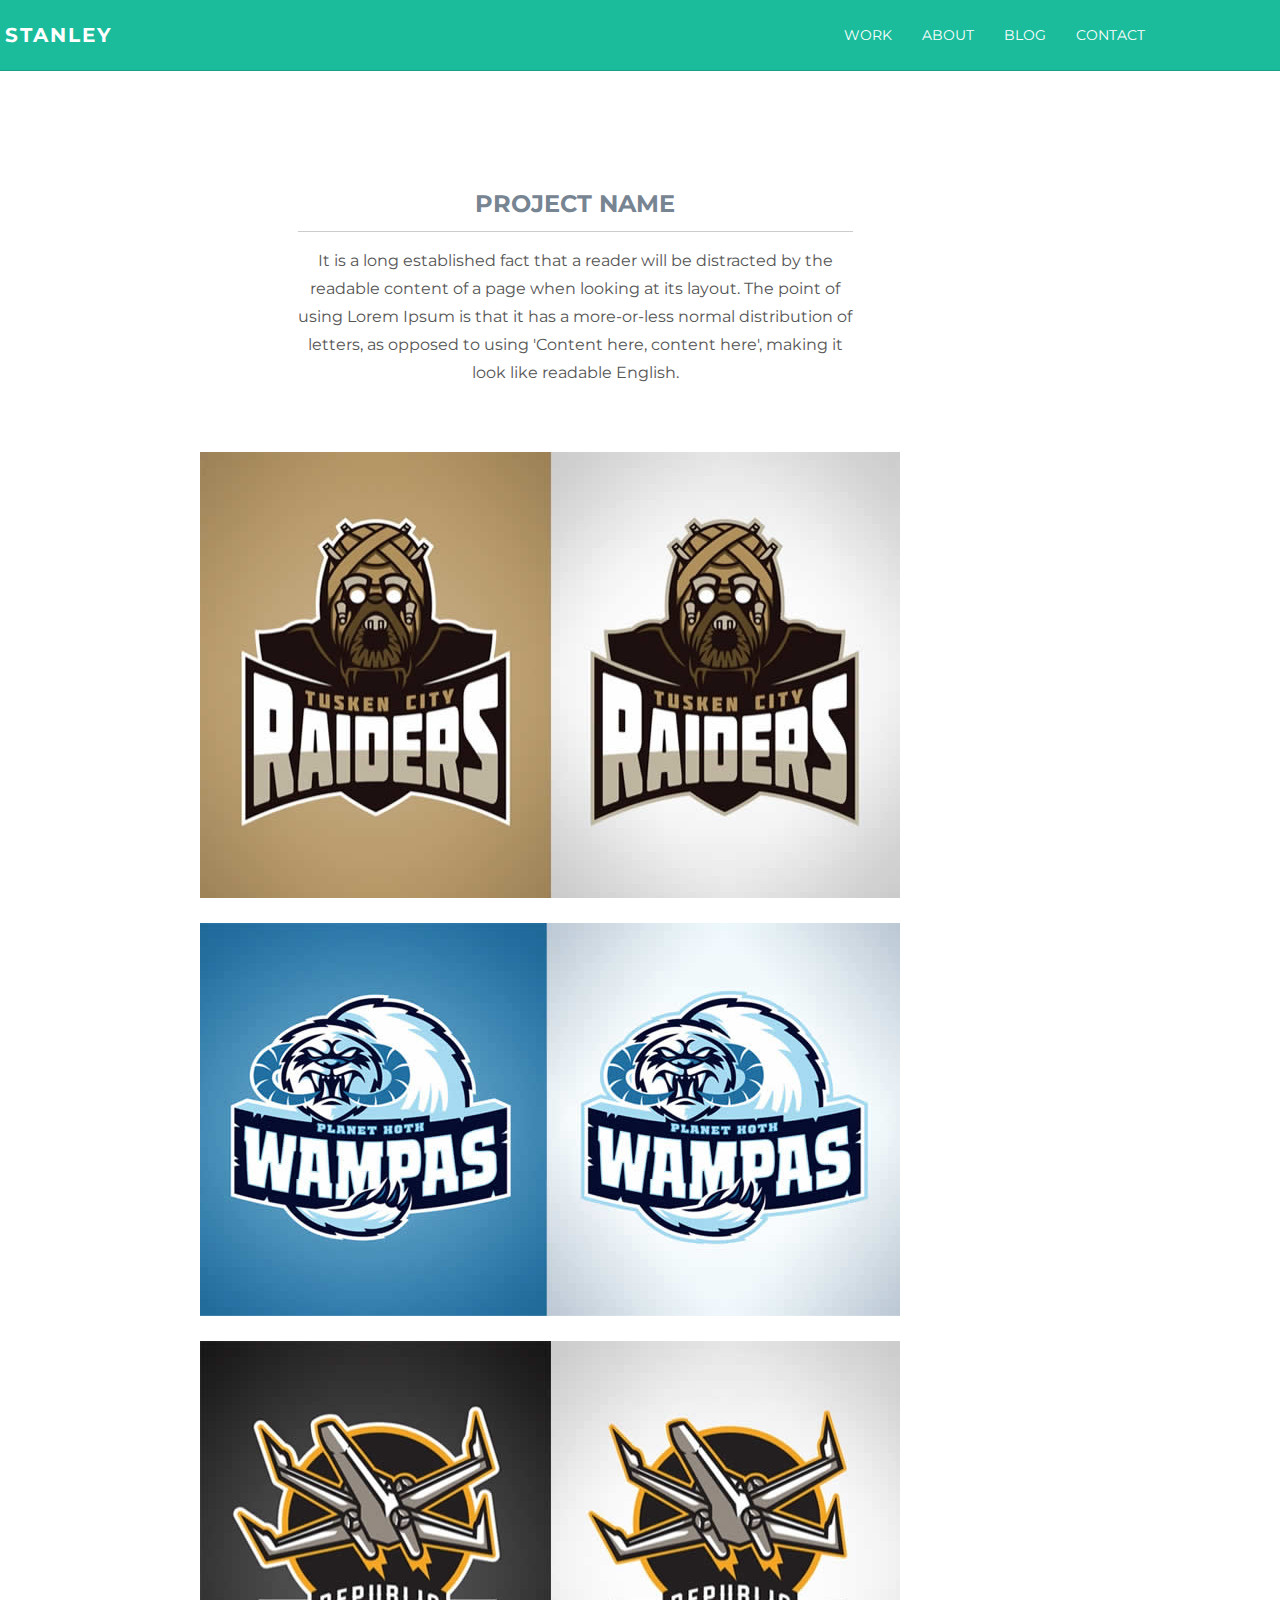
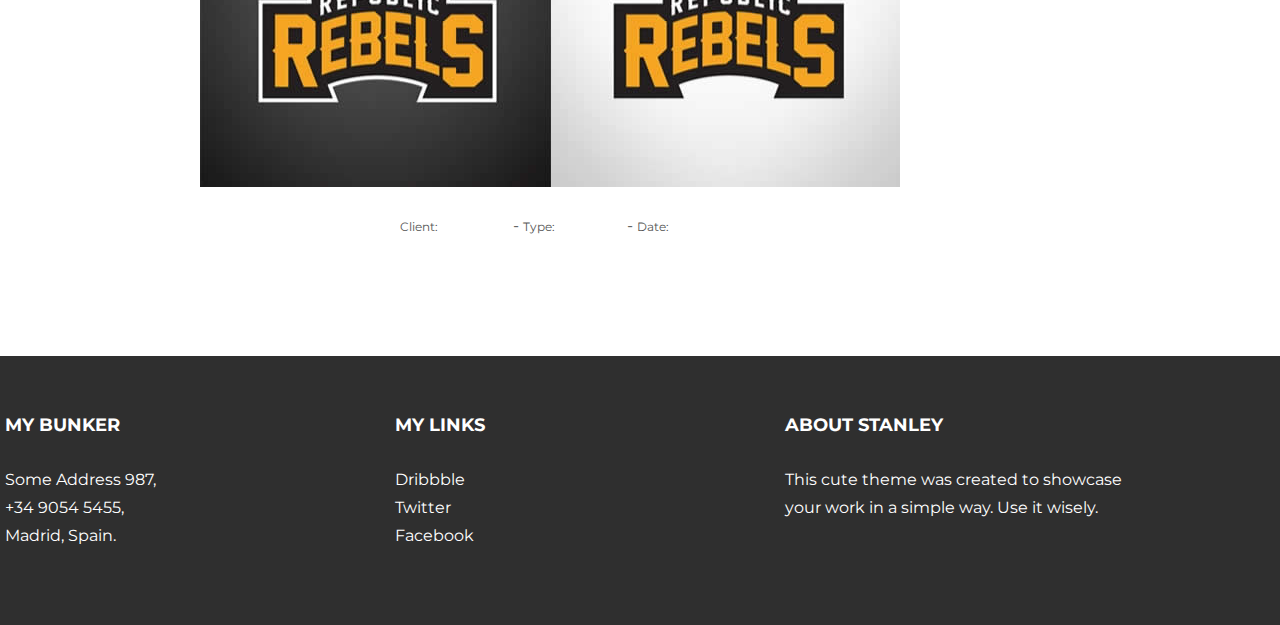
<file: work01.html>
<!DOCTYPE html>
<html lang="en">
  <head>
    <meta charset="utf-8">
    <meta http-equiv="X-UA-Compatible" content="IE=edge">
    <meta name="viewport" content="width=device-width, initial-scale=1.0">
    <meta name="description" content="">
    <meta name="author" content="">
    <link rel="shortcut icon" href="../../docs-assets/ico/favicon.png">

    <title>STANLEY - Free Bootstrap Theme </title>

    <!-- Bootstrap core CSS -->
    <link href="assets/css/bootstrap.css" rel="stylesheet">


    <!-- Custom styles for this template -->
    <link href="assets/css/main.css" rel="stylesheet">

    <script src="https://code.jquery.com/jquery-1.10.2.min.js"></script>
    <script src="assets/js/hover.zoom.js"></script>
    <script src="assets/js/hover.zoom.conf.js"></script>

    <!-- HTML5 shim and Respond.js IE8 support of HTML5 elements and media queries -->
    <!--[if lt IE 9]>
      <script src="https://oss.maxcdn.com/libs/html5shiv/3.7.0/html5shiv.js"></script>
      <script src="https://oss.maxcdn.com/libs/respond.js/1.3.0/respond.min.js"></script>
    <![endif]-->
  </head>

  <body>

    <!-- Static navbar -->
    <div class="navbar navbar-inverse navbar-static-top">
      <div class="container">
        <div class="navbar-header">
          <button type="button" class="navbar-toggle" data-toggle="collapse" data-target=".navbar-collapse">
            <span class="icon-bar"></span>
            <span class="icon-bar"></span>
            <span class="icon-bar"></span>
          </button>
          <a class="navbar-brand" href="index.html">STANLEY</a>
        </div>
        <div class="navbar-collapse collapse">
          <ul class="nav navbar-nav navbar-right">
            <li><a href="work.html">Work</a></li>
            <li><a href="about.html">About</a></li>
            <li><a href="blog.html">Blog</a></li>
            <li><a href="contact.html">Contact</a></li>
          </ul>
        </div><!--/.nav-collapse -->
      </div>
    </div>
	
	
	<!-- +++++ Projects Section +++++ -->
	
	<div class="container pt">
		<div class="row mt">
			<div class="col-lg-6 col-lg-offset-3 centered">
				<h3>PROJECT NAME</h3>
				<hr>
				<p>It is a long established fact that a reader will be distracted by the readable content of a page when looking at its layout. The point of using Lorem Ipsum is that it has a more-or-less normal distribution of letters, as opposed to using 'Content here, content here', making it look like readable English.</p>
			</div>
		</div>
		<div class="row mt centered">	
			<div class="col-lg-8 col-lg-offset-2">
				<p><img class="img-responsive" src="assets/img/portfolio/1.jpg" alt=""></p>
				<p><img class="img-responsive" src="assets/img/portfolio/2.jpg" alt=""></p>
				<p><img class="img-responsive" src="assets/img/portfolio/3.jpg" alt=""></p>
				<p><bt>Client: <a href="#">BlackTie.co</a></bt> - <bt>Type: <a href="#">Illustration</a></bt> - <bt>Date: <a href="#">January 2014</a></bt></p>
			</div>
		</div><!-- /row -->
	</div><!-- /container -->
	
	
	<!-- +++++ Footer Section +++++ -->
	
	<div id="footer">
		<div class="container">
			<div class="row">
				<div class="col-lg-4">
					<h4>My Bunker</h4>
					<p>
						Some Address 987,<br/>
						+34 9054 5455, <br/>
						Madrid, Spain.
					</p>
				</div><!-- /col-lg-4 -->
				
				<div class="col-lg-4">
					<h4>My Links</h4>
					<p>
						<a href="#">Dribbble</a><br/>
						<a href="#">Twitter</a><br/>
						<a href="#">Facebook</a>
					</p>
				</div><!-- /col-lg-4 -->
				
				<div class="col-lg-4">
					<h4>About Stanley</h4>
					<p>This cute theme was created to showcase your work in a simple way. Use it wisely.</p>
				</div><!-- /col-lg-4 -->
			
			</div>
		
		</div>
	</div>
	

    <!-- Bootstrap core JavaScript
    ================================================== -->
    <!-- Placed at the end of the document so the pages load faster -->
    <script src="assets/js/bootstrap.min.js"></script>
  </body>
</html>
</file>
<file: assets/css/main.css>
/*
 * Author: Carlos Alvarez
 * URL: http://alvarez.is
 *
 * Project Name: STANLEY - Free Bootstrap 3 Theme
 * Version: 1.0
 * URL: http://blacktie.co
 */

@import url(http://fonts.googleapis.com/css?family=Montserrat:400,700);

body {
  	background-color: #ffffff;
  	font-family: 'Montserrat', sans-serif;
    font-weight: 400;
    font-size: 14px;
    color: #555;

    -webkit-font-smoothing: antialiased;
    -webkit-overflow-scrolling: touch;
}

/* Titles */

h1,
h2,
h3,
h4,
h5,
h6 {
  font-family: 'Montserrat', sans-serif;
  font-weight: 700;
  color: #778492;
}
h7
{font-family: 'Montserrat', sans-serif;
font-weight: 500;
color: #FFFFFF;
text-align: justify;

}

h8
{font-family: 'Montserrat', sans-serif;
font-weight: 500;
color: #63EEE7 ;
text-align: justify;
}



/* Paragraph & Typographic */
p {
    line-height: 28px;
    margin-bottom: 25px;
    font-size: 16px;
}

.centered {
    text-align: center;
}

/* Links */
a {
    color: #FFFFFF;
    word-wrap: break-word;

    -webkit-transition: color 0.1s ease-in, background 0.1s ease-in;
    -moz-transition: color 0.1s ease-in, background 0.1s ease-in;
    -ms-transition: color 0.1s ease-in, background 0.1s ease-in;
    -o-transition: color 0.1s ease-in, background 0.1s ease-in;
    transition: color 0.1s ease-in, background 0.1s ease-in;
}

a:hover,
a:focus {
    color: #7b7b7b;
    text-decoration: none;
    outline: 0;
}

a:before,
a:after {
    -webkit-transition: color 0.1s ease-in, background 0.1s ease-in;
    -moz-transition: color 0.1s ease-in, background 0.1s ease-in;
    -ms-transition: color 0.1s ease-in, background 0.1s ease-in;
    -o-transition: color 0.1s ease-in, background 0.1s ease-in;
    transition: color 0.1s ease-in, background 0.1s ease-in;
}

 hr {
    display: block;
    height: 1px;
    border: 0;
    border-top: 1px solid #ccc;
    margin: 1em 0;
    padding: 0;
}


.navbar {
	text-transform: uppercase;
	margin-bottom: 10px;
}

.navbar-inverse {
	padding-bottom: 10px;
	padding-top: 10px;
}

.navbar-inverse {
	background-color: #1abc9c;
	border-color: #16a085;
}

.navbar-inverse .navbar-nav > li > a {
	color: white;
}

.navbar-inverse .navbar-nav > li > a:hover {
	color: #222222;
}

.navbar-brand {
	font-weight: 700;
	font-size: 20px;
	letter-spacing: 2px;
}

.navbar-inverse .navbar-brand {
	color: white;
}

.navbar-inverse .navbar-toggle {
	border-color: transparent;
}

.progress-bar-theme {
  background-color: #1abc9c;
}


/* Helpers */

.mt {
	margin-top: 40px;
	margin-bottom: 40px;
}

.pt {
	padding-top: 50px;
	padding-bottom: 50px;
}


/* +++++ WRAP SECTIONS +++++ */

#ww {
	padding-top: 70px;
	padding-bottom: 70px;
	background-color: #f2f2f2;
}


#footer {
	background-color: #2f2f2f;
	padding-top: 50px;
	padding-bottom: 50px;
}

#footer p {
	color: white;
}

#footer h4 {
	color: white;
	text-transform: uppercase;
	padding-bottom: 20px;
}


/* +++++ Color Wraps / Blog Page +++++ */

#grey {
	padding-top: 60px;
	padding-bottom: 60px;
	background-color: #f2f2f2;
}

#white {
	padding-top: 60px;
	padding-bottom: 60px;
	background-color: #ffffff;
}



/* Blog Date*/
bd {
	font-size: 12px;
	text-transform: uppercase;
	color: #d2d2d2;
	font-weight: 700;
}

/* Blog Author*/
ba {
	font-size: 12px;
	text-transform: uppercase;
}

/* Blog Quote */
.bq {
	font-size: 22px;
	padding-top: 30px;
}

/* Blog Tags */
bt {
	font-size: 12px;
}
/*SECTION */
.sections-wrapper {
  padding-top: 60px;
  padding-bottom: 60px;
}
.section {
  margin-bottom: 30px;
}
.section .section-inner {
  background:  #1abc9c;
  color:#FFFFFF;
  padding: 30px;
}
.section .heading {
  margin-top: 0;
  margin-bottom: 30px;
  color: #FFFFFF;
  font-size: 24px;
}
.section .content .more-link .fa {
  margin-right: 5px;
  font-size: 14px;
}

/* education section******************************************* */
.experience .item {
  margin-bottom: 30px;
}
.experience .item .title {
  font-size: 16px;
  margin-top: 0;
  margin-bottom: 5px;
  line-height: 1.5;
  color:#FFFFFF;
}
.experience .item .title .place {
  color: #FFFFFF;
  font-weight: normal;
}
.experience .item .title .place a {
  color: #FFFFFF;
}
.experience .item .title .place a:hover {
  color: #FFFFFF;
}
.experience .item .title .year {
  color: #FFFFFF;
  font-weight: normal;
}

ol.f {
  list-style-type: decimal;
    text-align: justify;

}

.citation .item .title {
    color: #FFFFFF;
  margin-bottom: .333em;
  text-align: justify;


  }


/* ================== PORTFOLIO IMAGES HOVER EFFECT ================== */
/* Effects also are controled by hover.zoom.js */
.zoom {
    display:block;
    position:relative;
    overflow:hidden;
    background:transparent url(../img/loader.gif) no-repeat center;
}


    .zoomOverlay {
        position:absolute;
        top:0; left:0;
        bottom:0; right:0;
        display:none;
        background-image:url(../img/zoom.png);
        background-repeat:no-repeat;
        background-position:center;
    }

.zoom2 {
	opacity: 1;
}

.zoom2:hover {
	opacity: 0.5;
}

/* glyphicon Configuration */

.glyphicon {
	font-size: 40px;
	color: #1abc9c;
}
</file>
